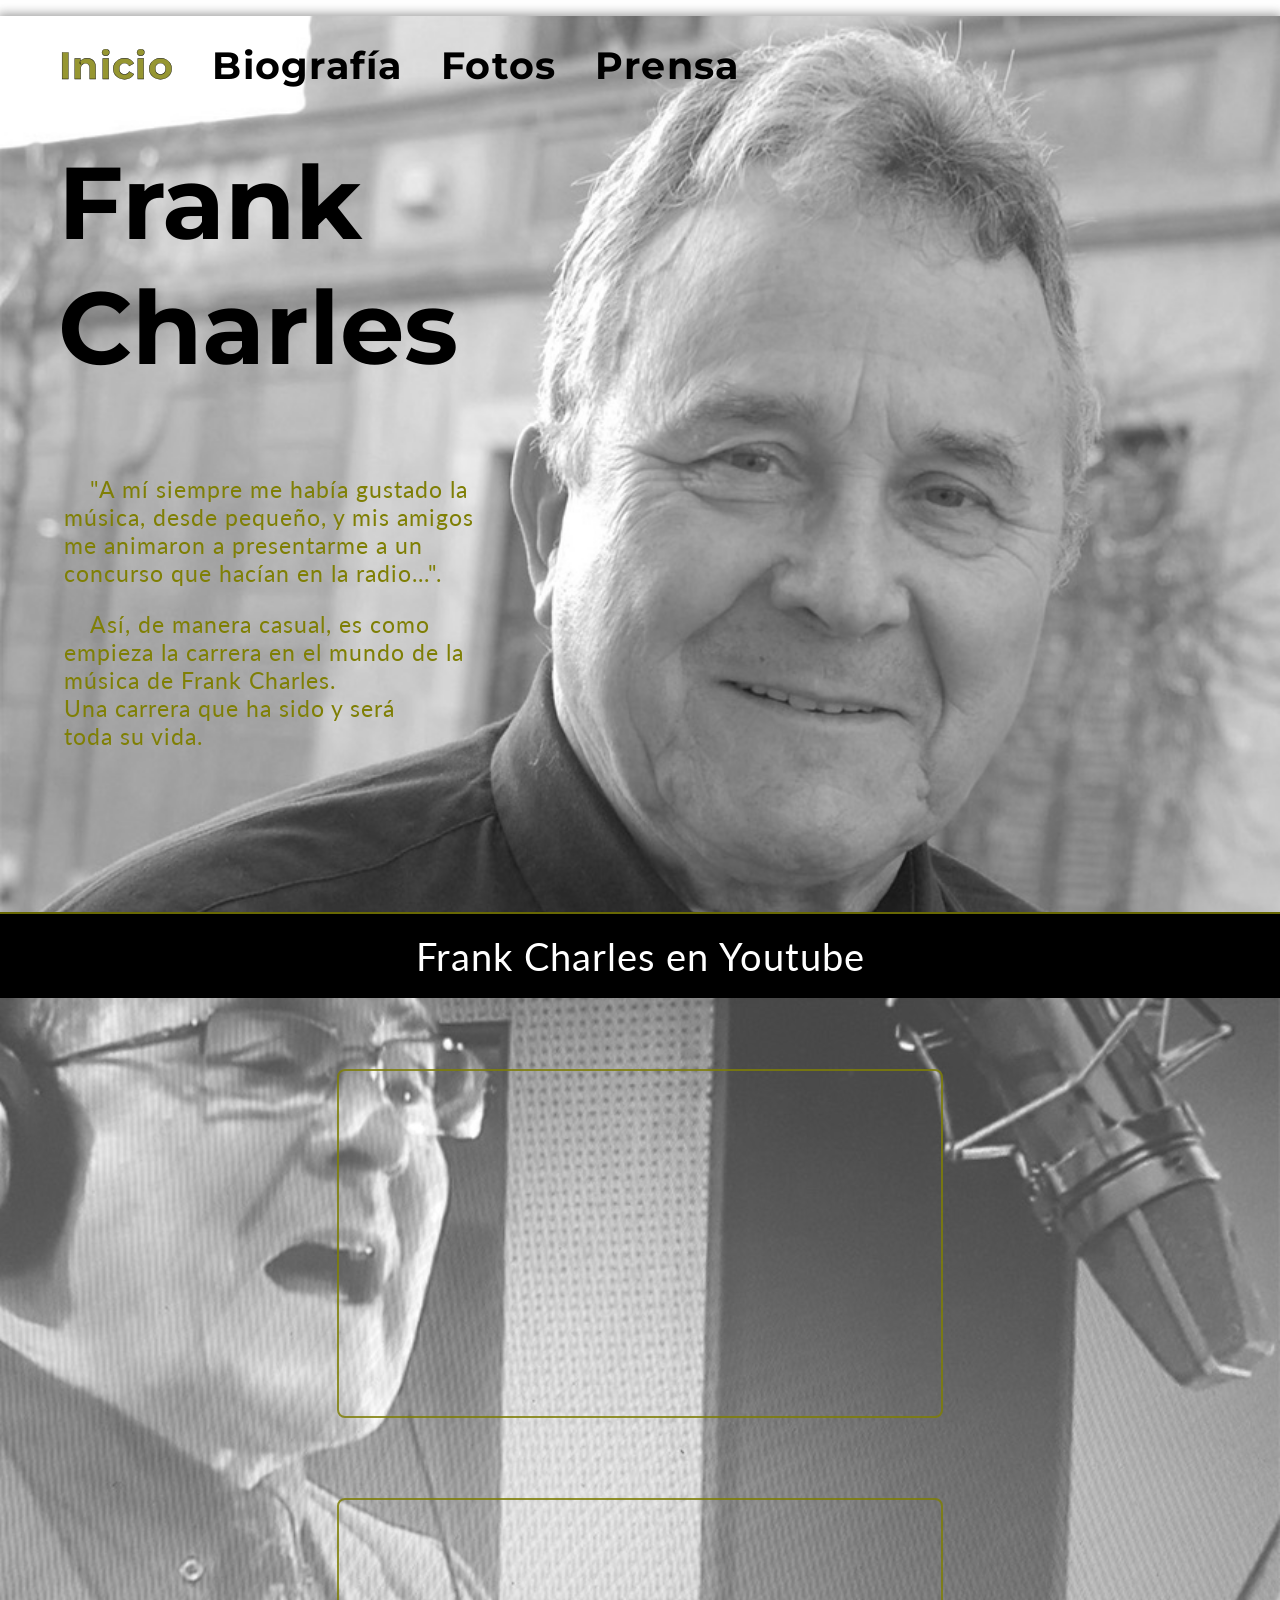
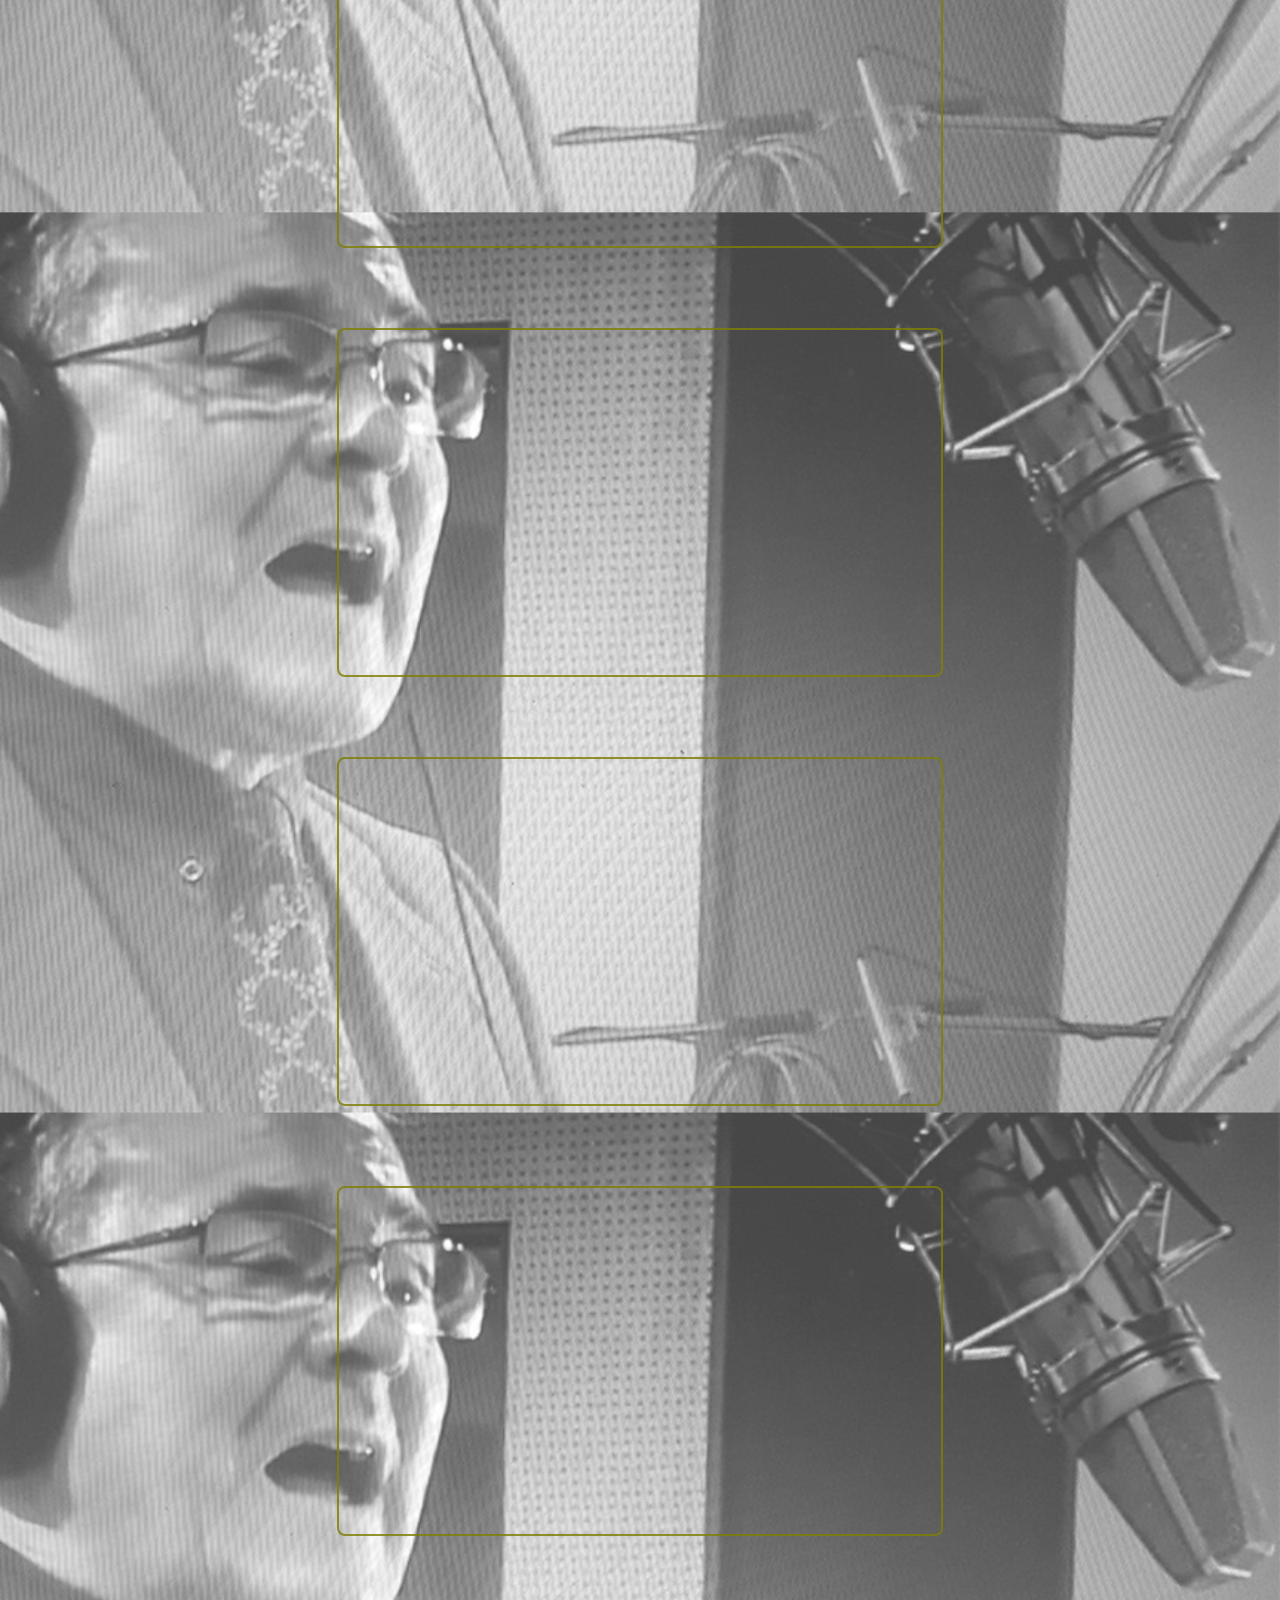
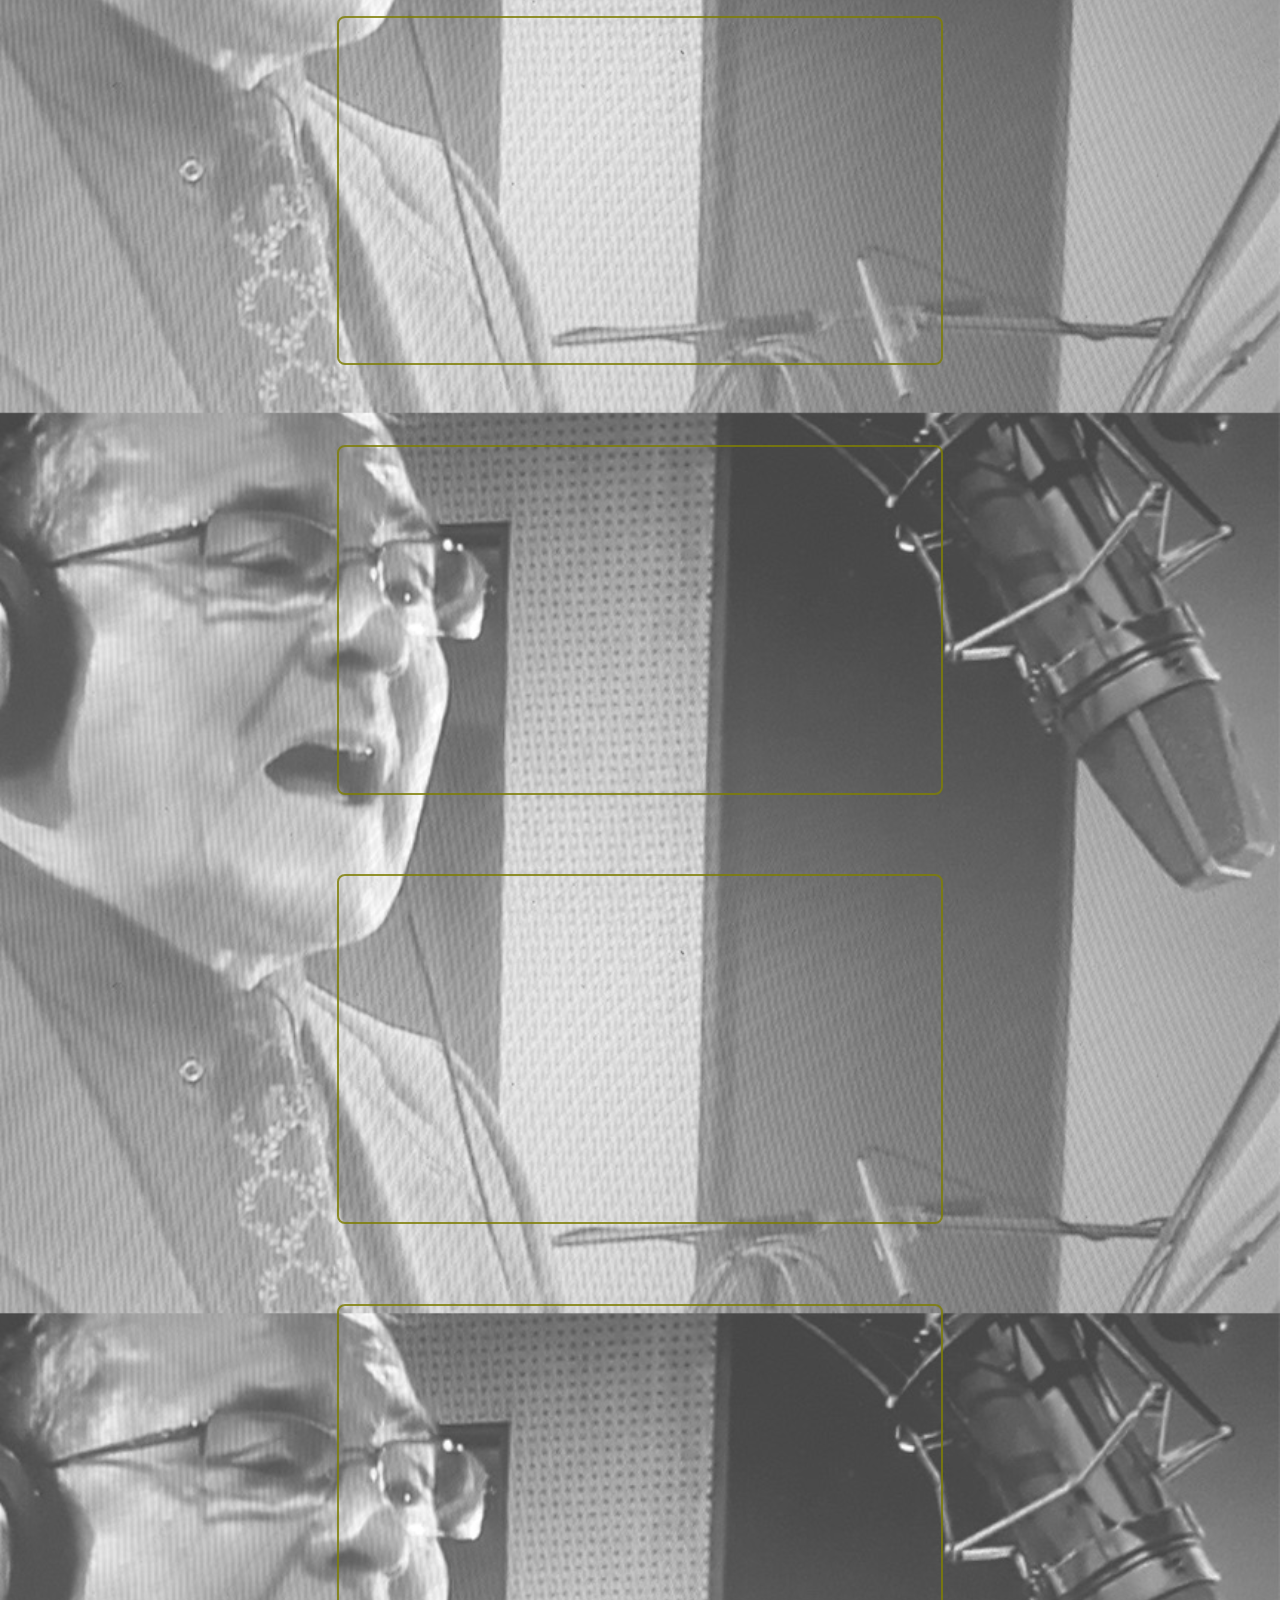
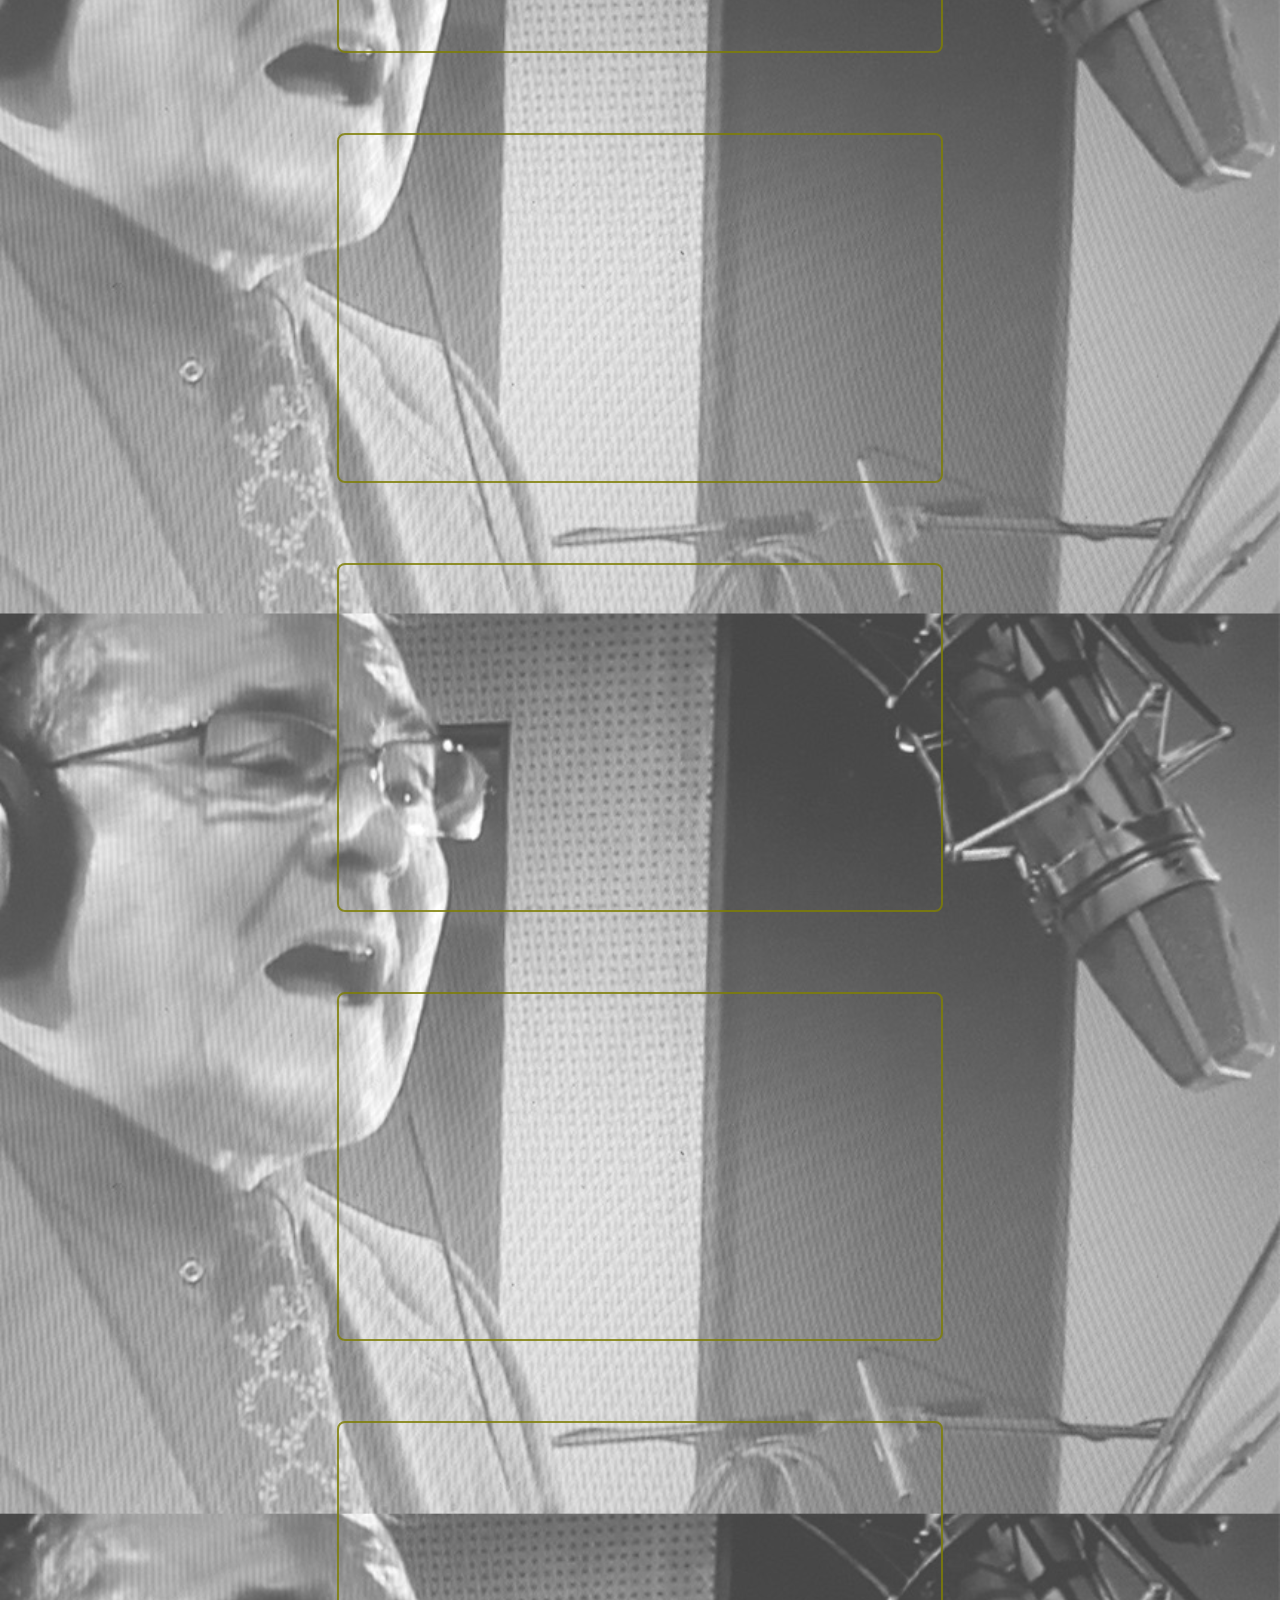
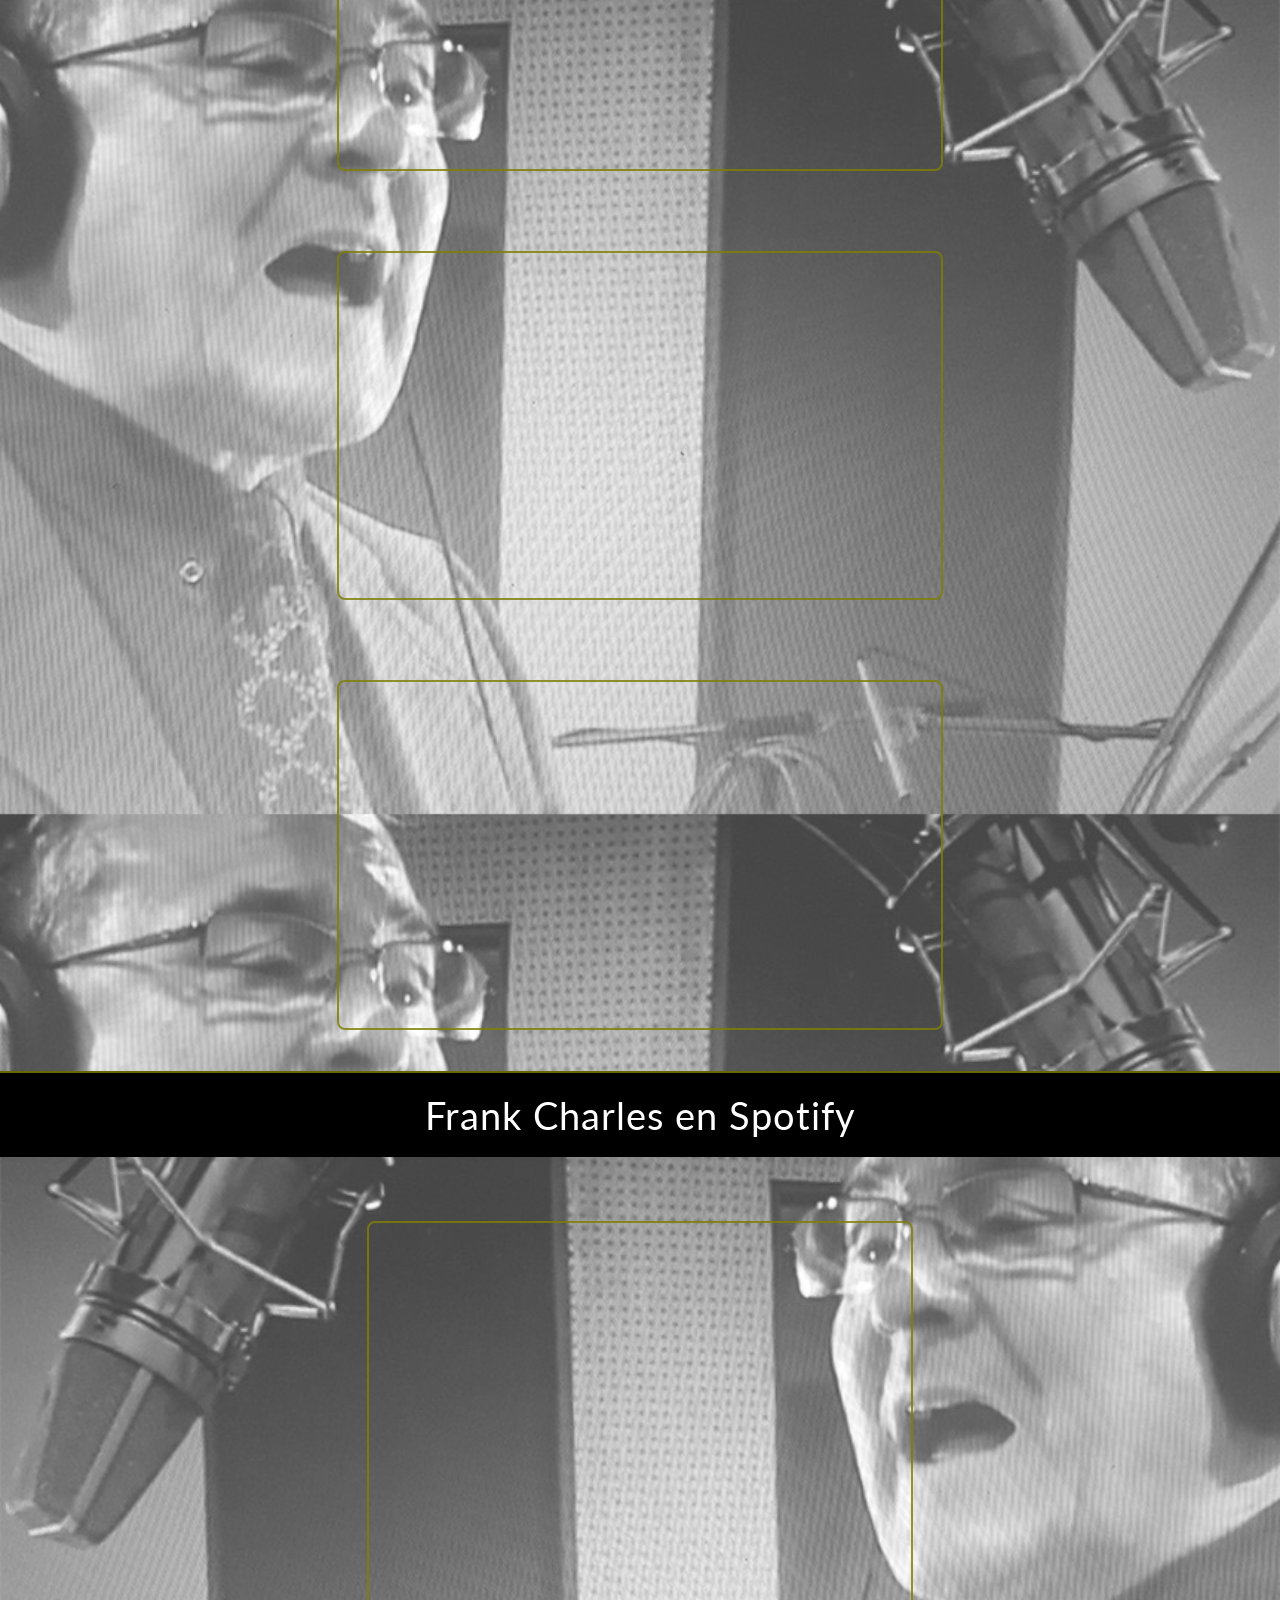
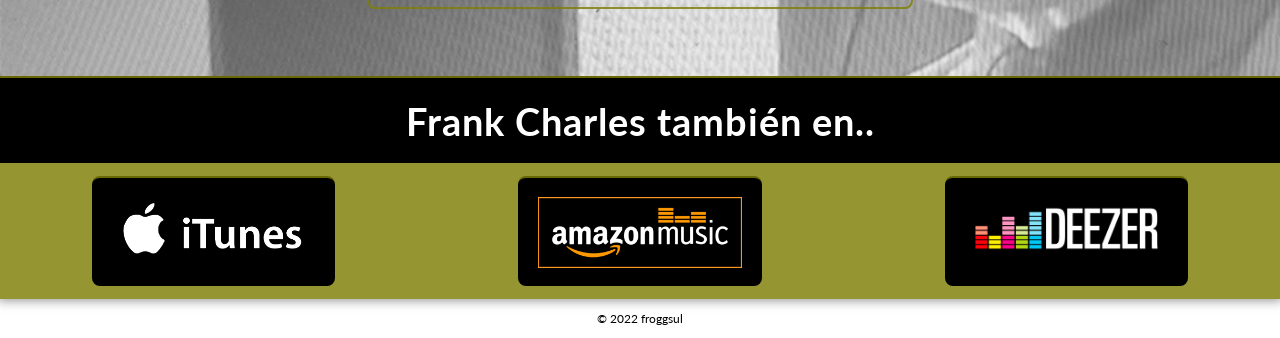
<file: index.html>
<!DOCTYPE HTML>
<html lang="es">

<head>
    <title>Frank Charles Website</title>
    <link rel="stylesheet" href="css/estilo.css" type="text/css" />
    <link rel="stylesheet" href="https://cdnjs.cloudflare.com/ajax/libs/font-awesome/4.7.0/css/font-awesome.min.css" />
    <link rel="stylesheet" href="https://fonts.googleapis.com/css?family=Lato|Montserrat|Open+Sans" />
    <script src="js/myScript.js"></script>
    <meta charset="utf-8" />
    <meta name="viewport" content="width=device-width, initial-scale=1, maximum-scale=2" />
    <meta name="description" content="Sitio Web de Frank Charles" />
</head>

<body>
    <div id="container">
        <header>
            <nav id="top-menu-nav" class="top-menu">
                <ul>
                    <li class="active">Inicio</li>
                    <li><a href="bio.html">Biografía</a></li>
                    <li><a href="fotos.html">Fotos</a></li>
                    <li><a href="press.html">Prensa</a></li>
                </ul>
            </nav>
        </header>
        <article class="presentacio">
            <h1 class="frank">Frank<br>Charles</h1>
            <div class="home-title">
                <p>"A mí siempre me había gustado la<br> música, desde pequeño, y mis amigos<br> me animaron a presentarme a un<br>concurso que hacían en la radio...".</p>
                <p>Así, de manera casual, es como<br> empieza la carrera en el mundo de la <br>música de Frank Charles. <br>Una carrera que ha sido y será<br> toda su vida.</p>
            </div>
            <div class="home-title-litle">
                <p>The crooner</p>
            </div>
        </article>
        <article class="music">
            <div class="youtubediv">
                <a href="https://www.youtube.com/user/FrankCharlesG/videos" title="Ir al canal de Frank Charles en Youtube">Frank Charles en Youtube</a>
		    <div class="youtube">
                    <iframe src="https://www.youtube.com/embed/vyyTG2Z4Eo8?si=_ZAhL8_dSUn0sq1l" frameborder="0" allow="accelerometer; autoplay; encrypted-media; gyroscope; picture-in-picture" allowfullscreen></iframe>
                </div>
		<div class="youtube">
                    <iframe src="https://www.youtube.com/embed/bGAmrcJ6Eik?si=Oy8r9m6J5f-JqOxp" frameborder="0" allow="accelerometer; autoplay; encrypted-media; gyroscope; picture-in-picture" allowfullscreen></iframe>
                </div>
		<div class="youtube">
                    <iframe src="https://www.youtube.com/embed/JMR9dqilmfA?si=la6U-Oj_gdspV5tQ" frameborder="0" allow="accelerometer; autoplay; encrypted-media; gyroscope; picture-in-picture" allowfullscreen></iframe>
                </div>
		<div class="youtube">
                    <iframe src="https://www.youtube.com/embed/Xpr8Vxb0lr4?si=RQQEt2PeU2eafR8W" frameborder="0" allow="accelerometer; autoplay; encrypted-media; gyroscope; picture-in-picture" allowfullscreen></iframe>
                </div>
		<div class="youtube">
                    <iframe src="https://www.youtube.com/embed/4E0kRbPOpik?si=7lCY5joepkjjp2kg" frameborder="0" allow="accelerometer; autoplay; encrypted-media; gyroscope; picture-in-picture" allowfullscreen></iframe>
                </div>
		<div class="youtube">
                    <iframe src="https://www.youtube.com/embed/St-L3fcaFCw?si=zRYKxNC1mlp7g9tH" frameborder="0" allow="accelerometer; autoplay; encrypted-media; gyroscope; picture-in-picture" allowfullscreen></iframe>
                </div>
		<div class="youtube">
                    <iframe src="https://www.youtube.com/embed/pZHBpNoABT8" frameborder="0" allow="accelerometer; autoplay; encrypted-media; gyroscope; picture-in-picture" allowfullscreen></iframe>
                </div>
		<div class="youtube">
                    <iframe src="https://www.youtube.com/embed/BWRUiak6VDw" frameborder="0" allow="accelerometer; autoplay; encrypted-media; gyroscope; picture-in-picture" allowfullscreen></iframe>
                </div>
                <div class="youtube">
                    <iframe src="https://www.youtube.com/embed/qE-Oe6Fqy24" frameborder="0" allow="accelerometer; autoplay; encrypted-media; gyroscope; picture-in-picture" allowfullscreen></iframe>
                </div>
		<div class="youtube">
                    <iframe src="https://www.youtube.com/embed/9dC0dpecQbw" frameborder="0" allow="accelerometer; autoplay; encrypted-media; gyroscope; picture-in-picture" allowfullscreen></iframe>
                </div>
		<div class="youtube">
                    <iframe src="https://www.youtube.com/embed/PzgkZsqZ2Jo" frameborder="0" allow="accelerometer; autoplay; encrypted-media; gyroscope; picture-in-picture" allowfullscreen></iframe>
                </div>
                <div class="youtube">
                    <iframe src="https://www.youtube.com/embed/apHb0tqJbM8" frameborder="0" allow="accelerometer; autoplay; encrypted-media; gyroscope; picture-in-picture" allowfullscreen></iframe>
                </div>
                <div class="youtube">
                    <iframe src="https://www.youtube.com/embed/zda6cXc1oq8" frameborder="0" allow="accelerometer; autoplay; encrypted-media; gyroscope; picture-in-picture" allowfullscreen></iframe>
                </div>
				<div class="youtube">
                    <iframe src="https://www.youtube.com/embed/gaM3JKd2SUs" frameborder="0" allow="accelerometer; autoplay; encrypted-media; gyroscope; picture-in-picture" allowfullscreen></iframe>
                </div>
				<div class="youtube">
                    <iframe src="https://www.youtube.com/embed/tLVx5xYdFyU" frameborder="0" allow="accelerometer; autoplay; encrypted-media; gyroscope; picture-in-picture" allowfullscreen></iframe>
                </div>
            </div>
            <div class="spotifydiv">
                <a href="https://open.spotify.com/album/1Q6IGmHxEyS72dGI3VqXlh" title="Ir a  Spotify">Frank Charles en Spotify</a>
                <div class="spotify">
                    <iframe src="https://open.spotify.com/embed/album/6CwhRiE7SSRSmVXukCIooT" width="300" height="380" frameborder="0" allowtransparency="true" allow="encrypted-media"></iframe>
                </div>
            </div>
                <h2 class="also">Frank Charles también en..</h2>
            <div class="media">
                <a href="https://itunes.apple.com/us/album/music-for-a-generous-hearts-ep/1418451183" title="Ir a iTunes"><img src="img/itunes2.png"></a>
                <a href="https://www.amazon.es/Music-Generous-Hearts-Frank-Charles/dp/B07FT7G54N/ref=sr_1_2?s=dmusic&ie=UTF8&qid=1549058784&sr=1-2-mp3-albums-bar-strip-0&keywords=Frank+Charles" title="Ir a Amazon Music"><img src="img/amazon.png"></a>
                <a href="https://www.deezer.com/us/artist/354292" title="Ir a Deezer"><img src="img/deezer.png"></a>
            </div>
        </article>
        <footer>
            <p>&copy; 2022 froggsul</p>
        </footer>
    </div>
</body>

</html>
</file>
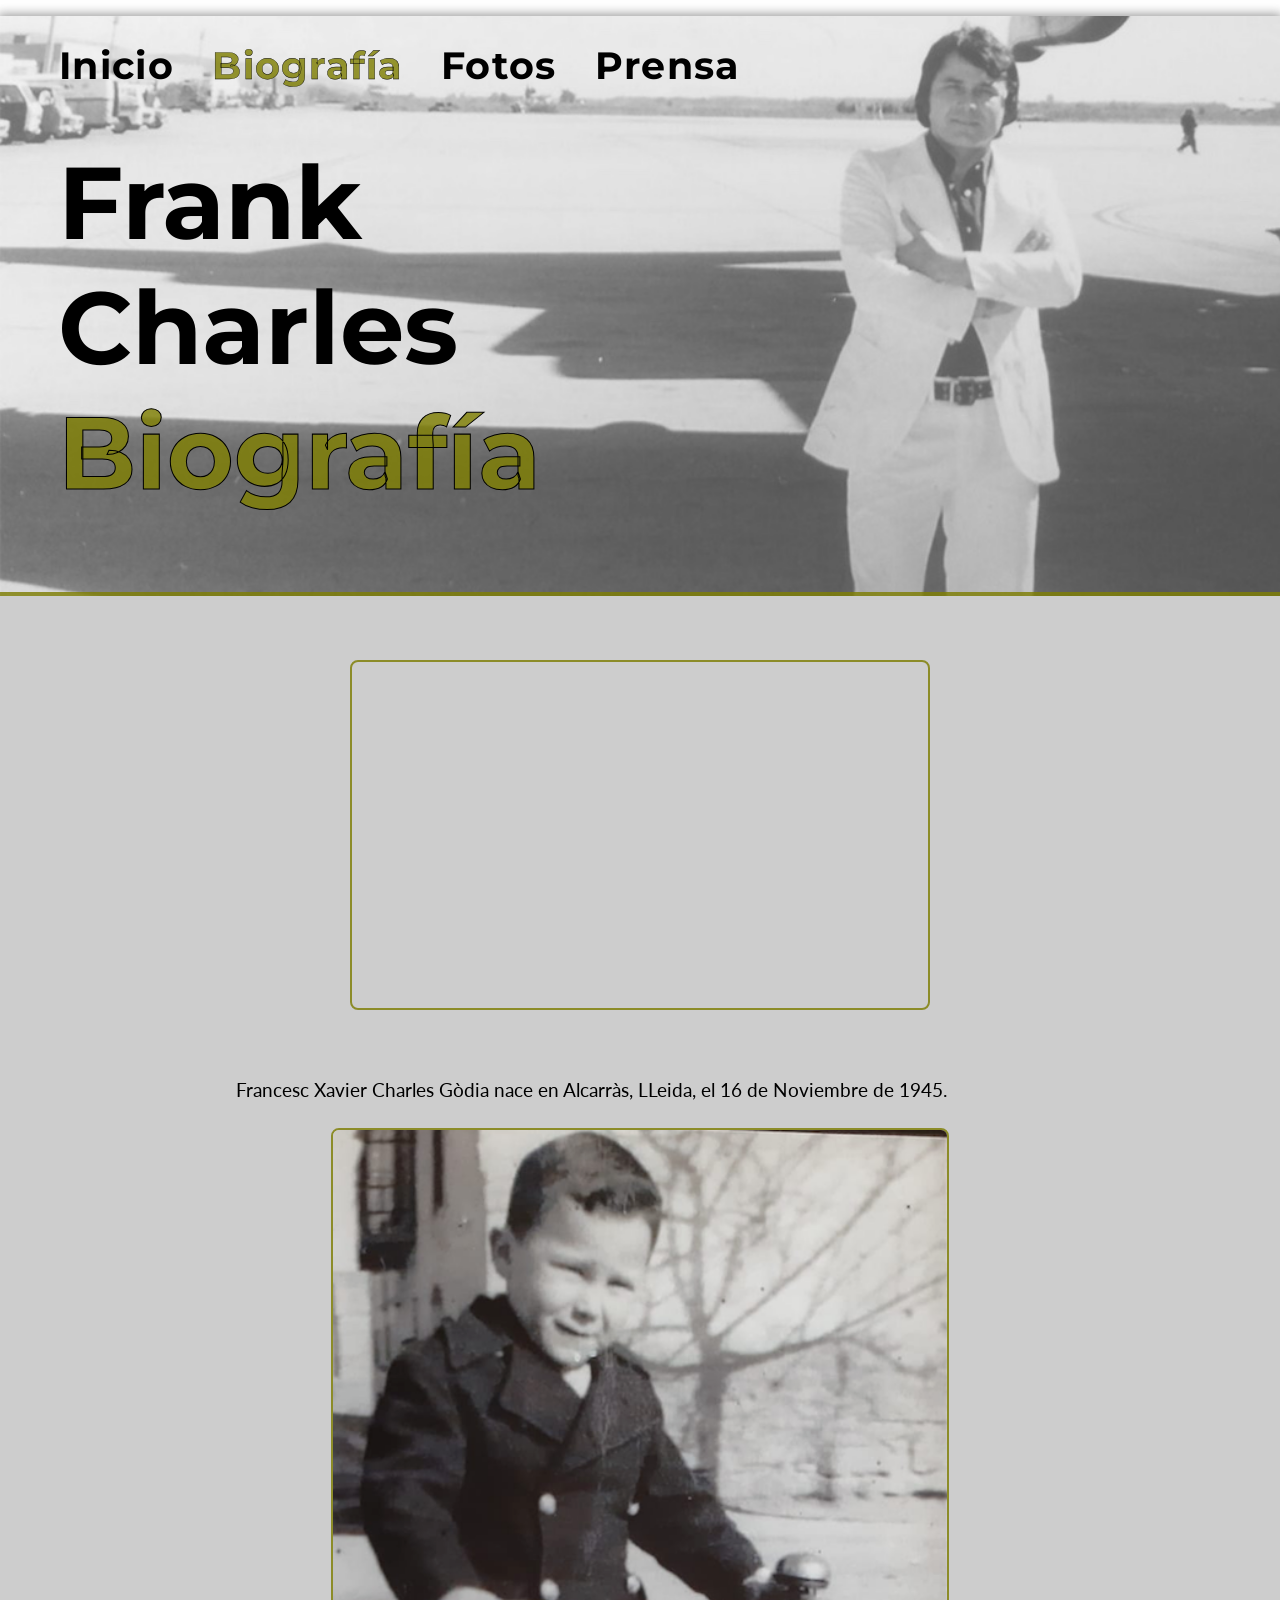
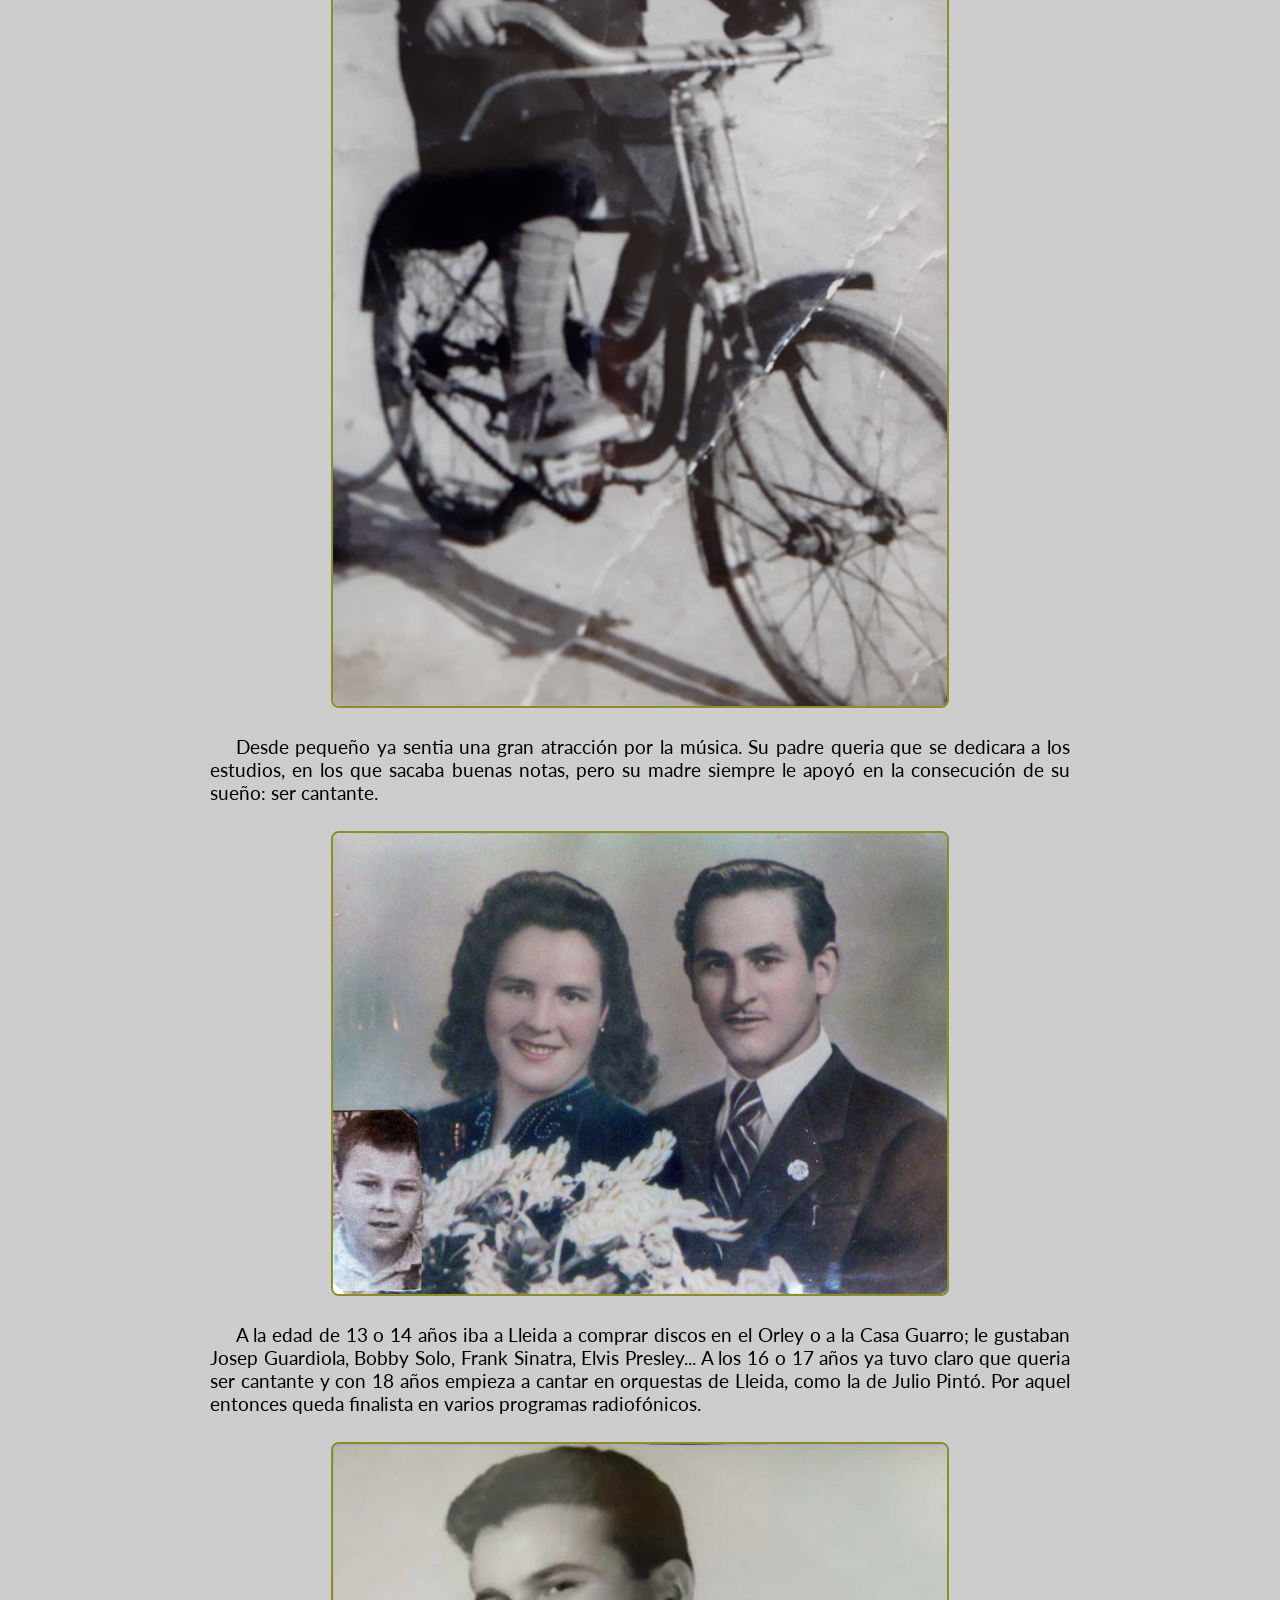
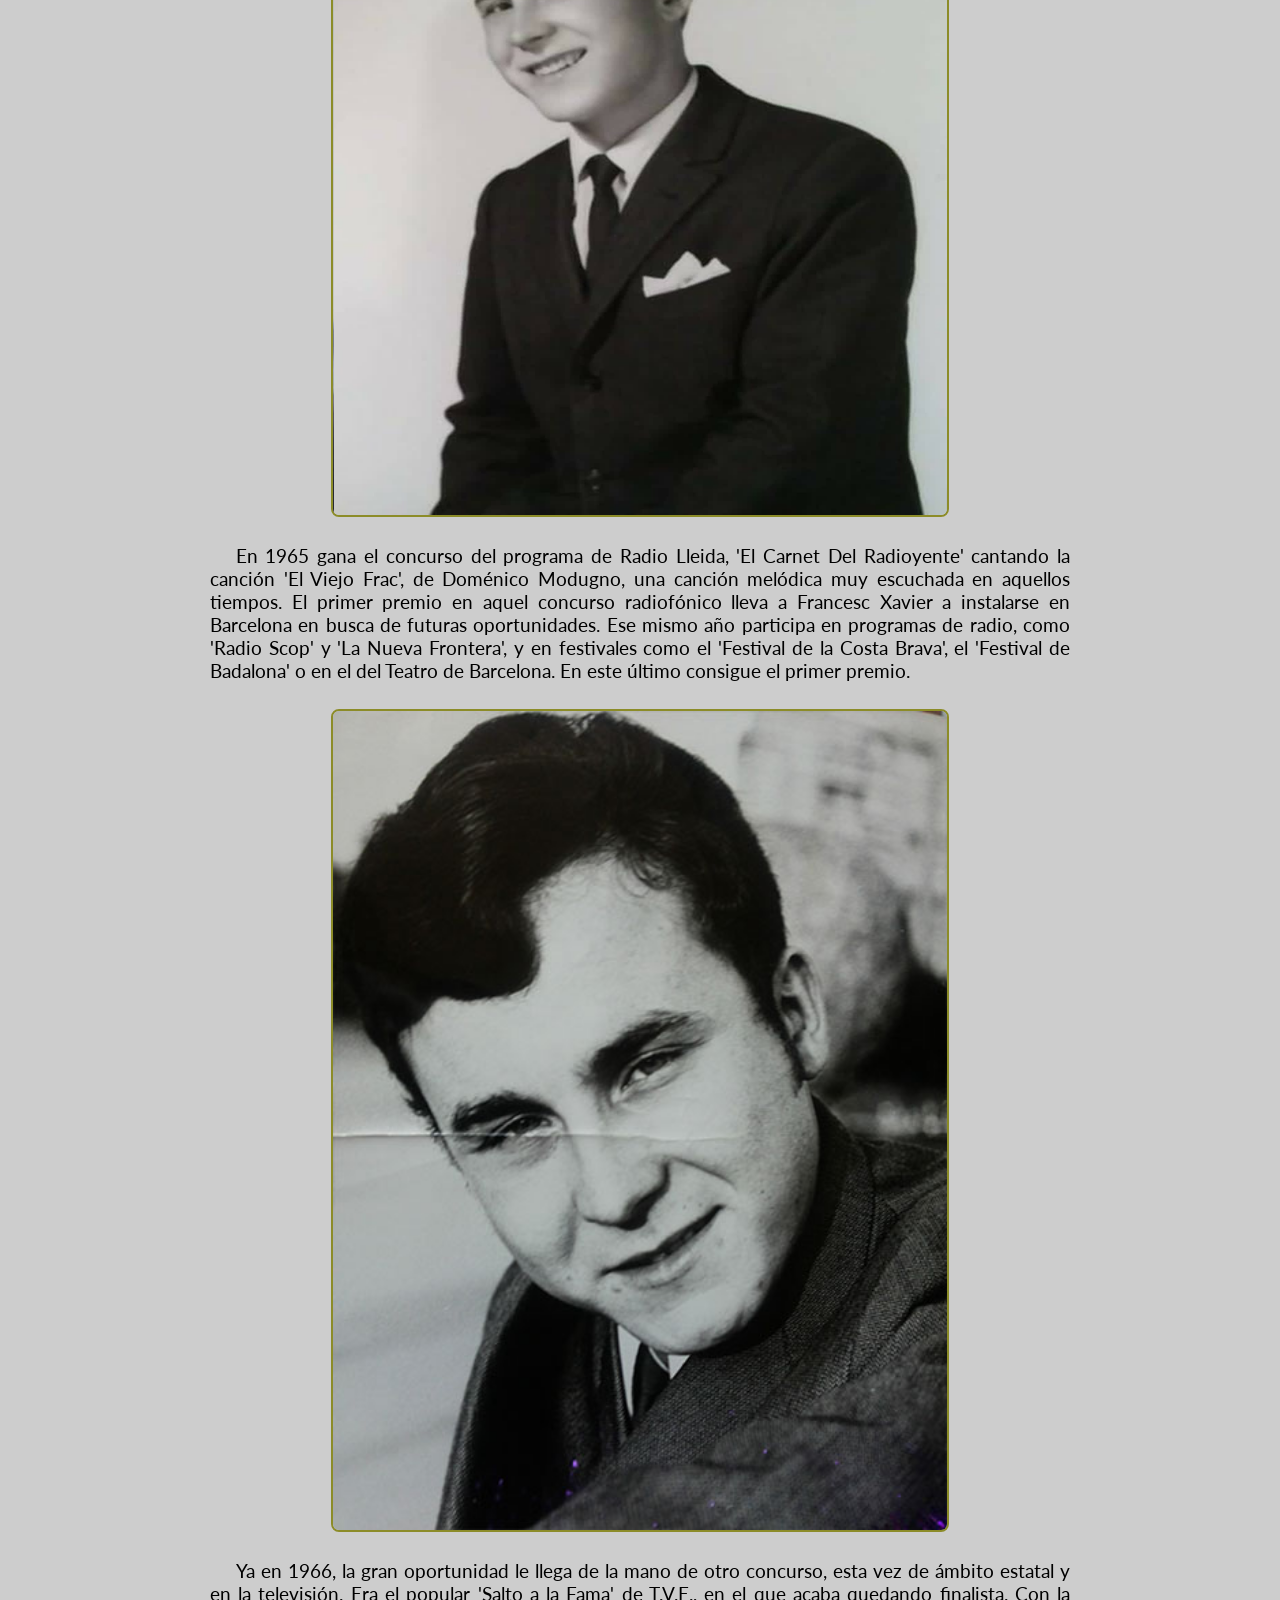
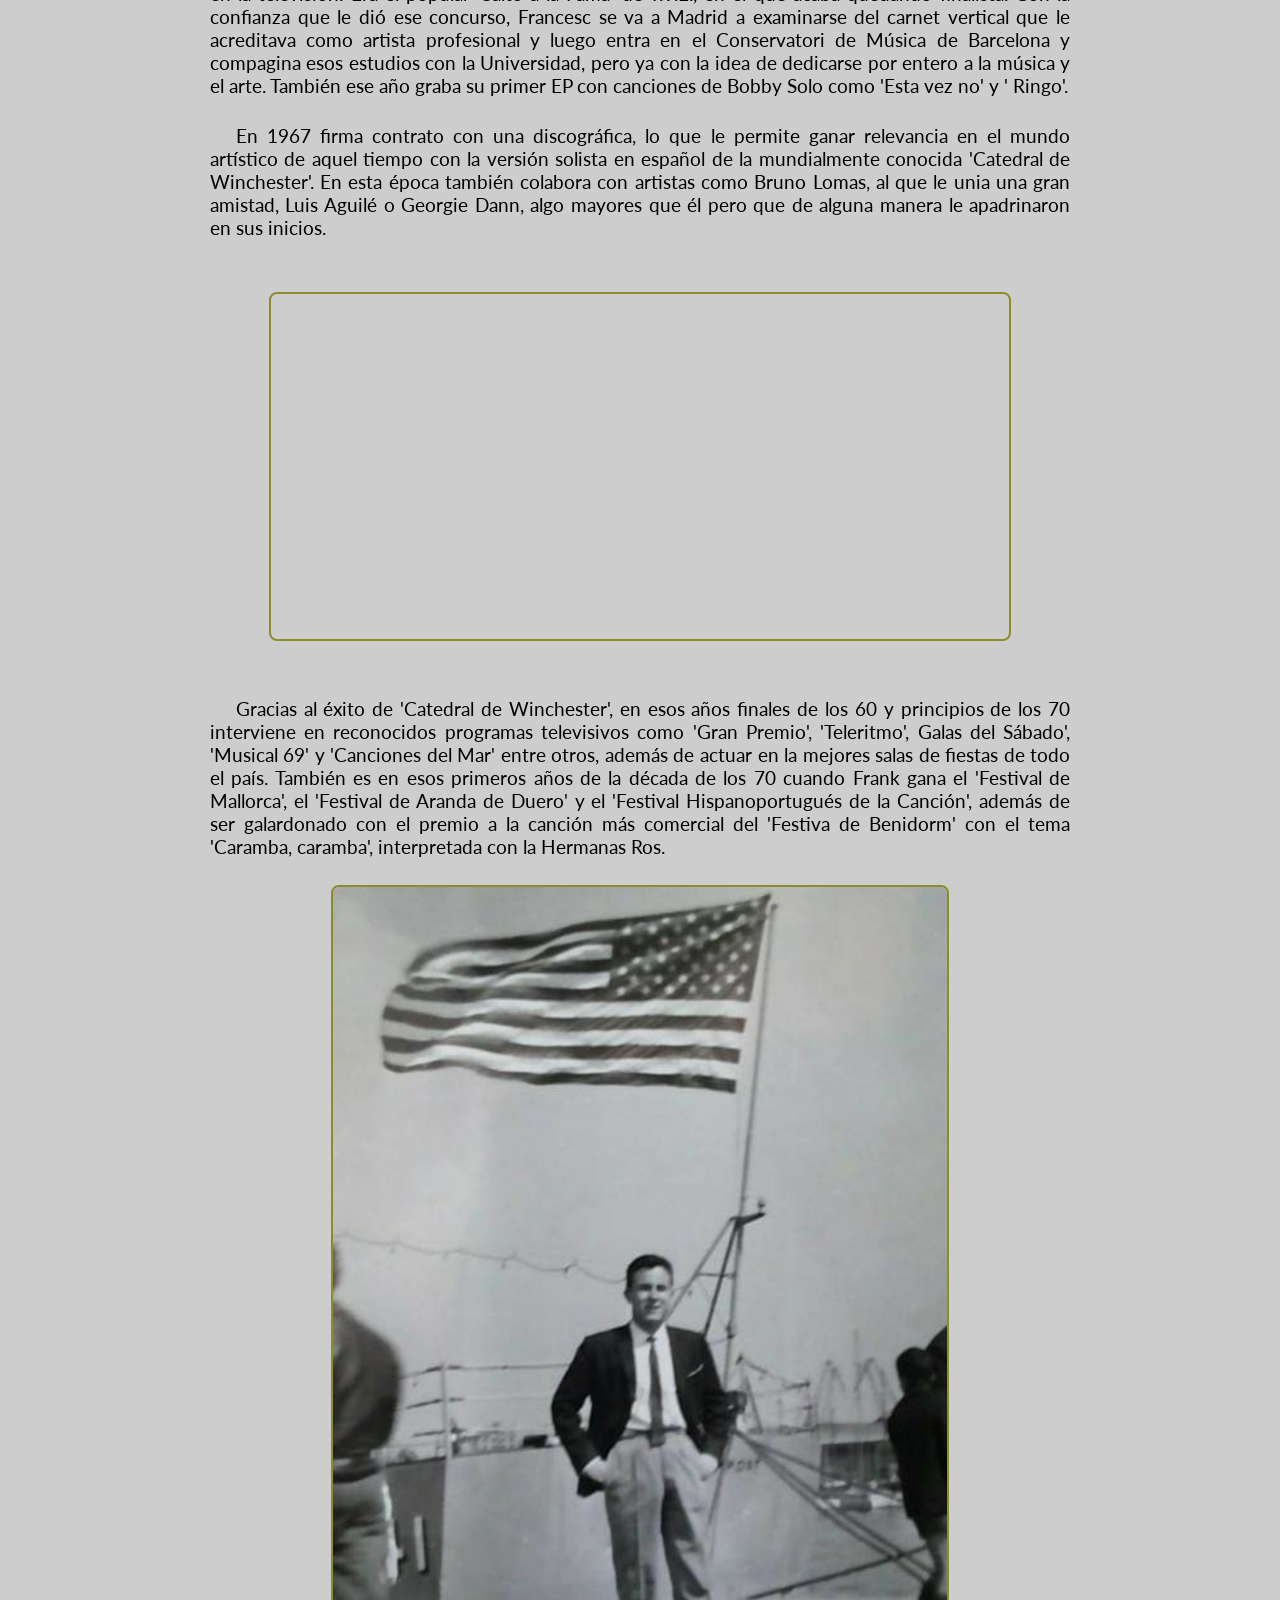
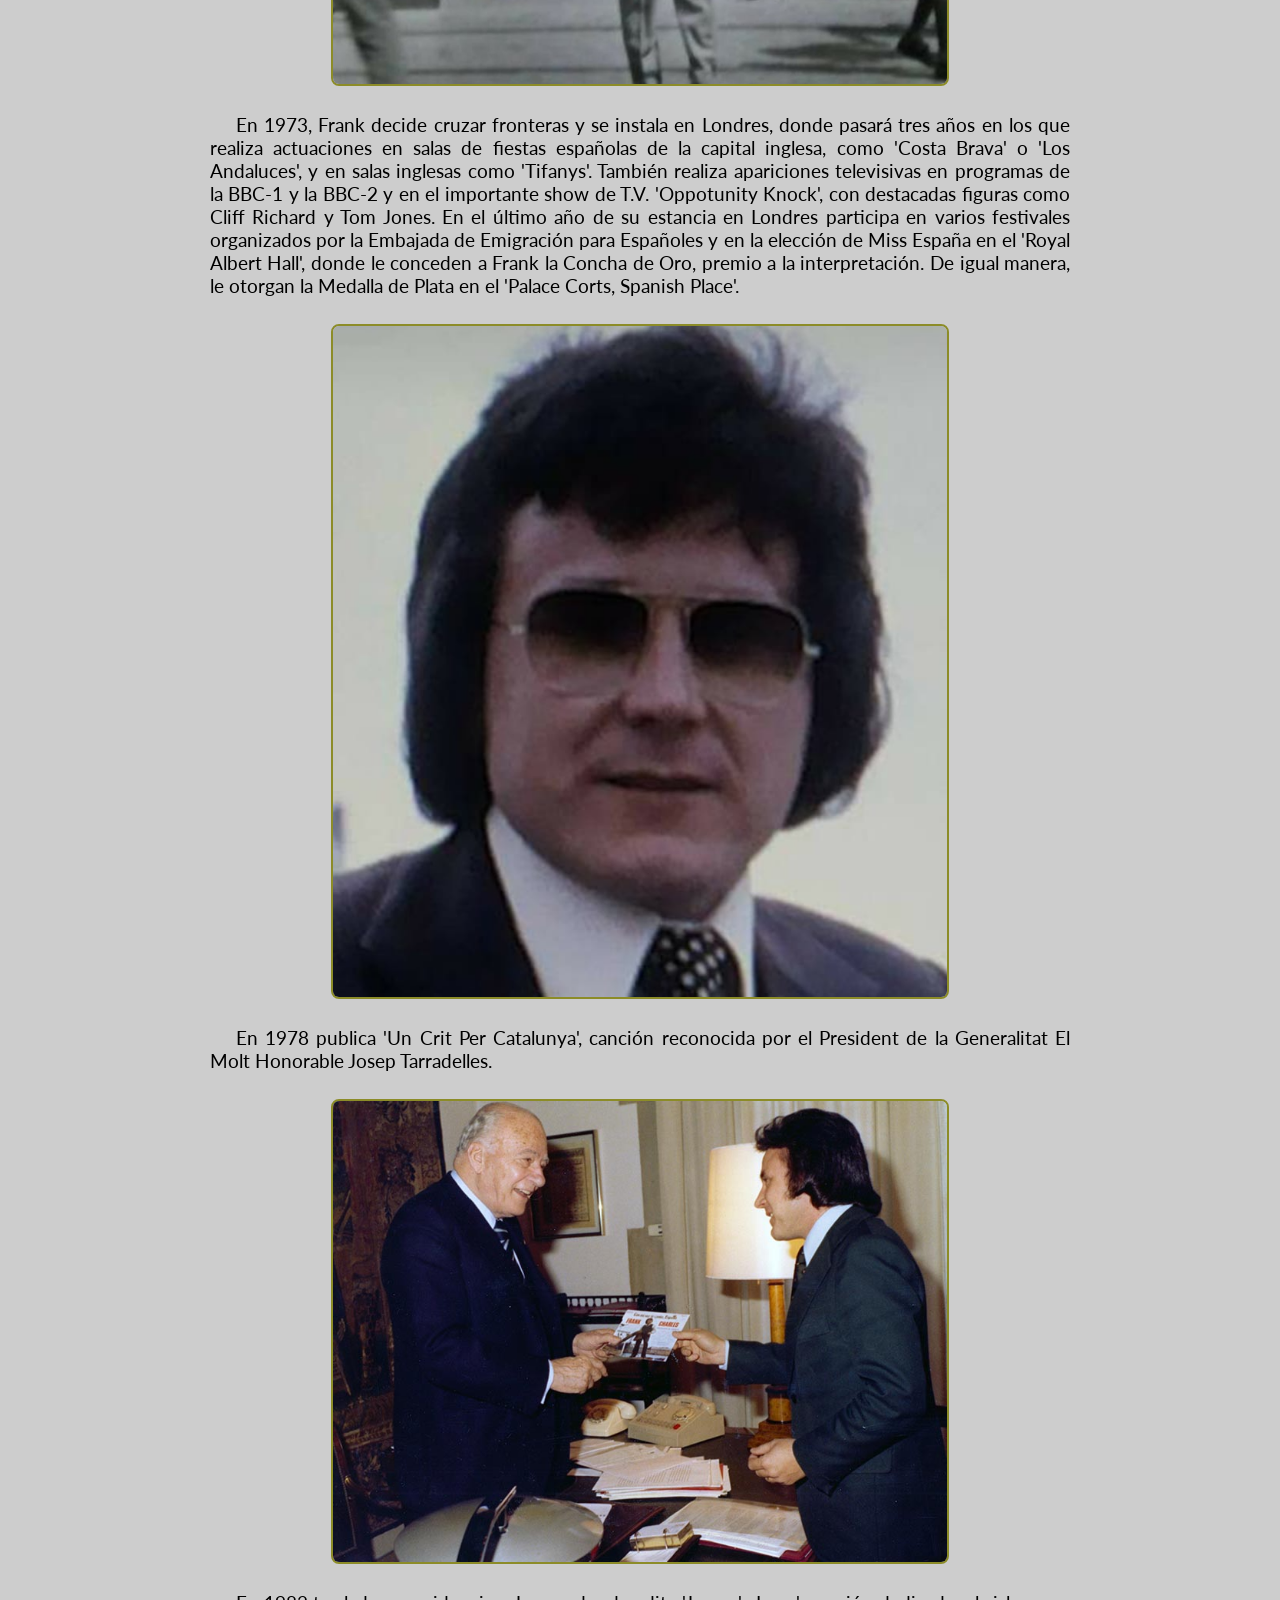
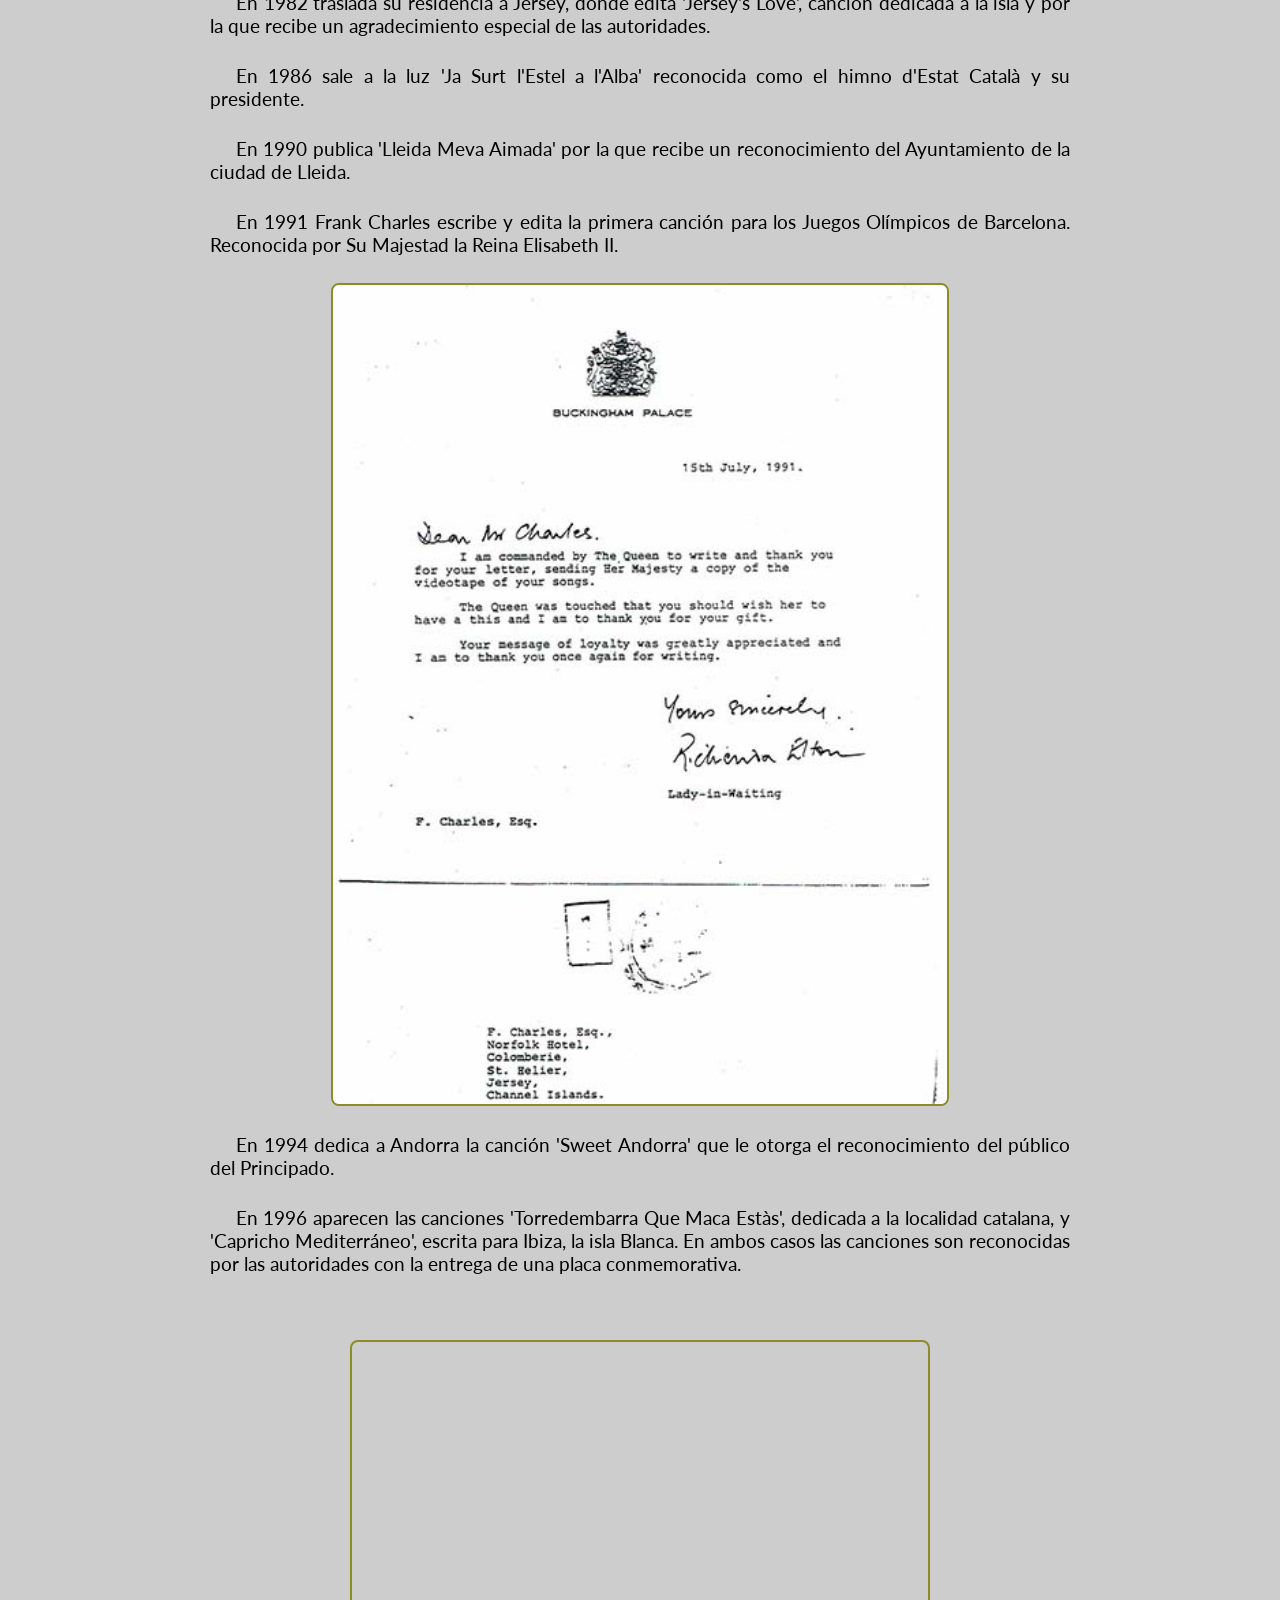
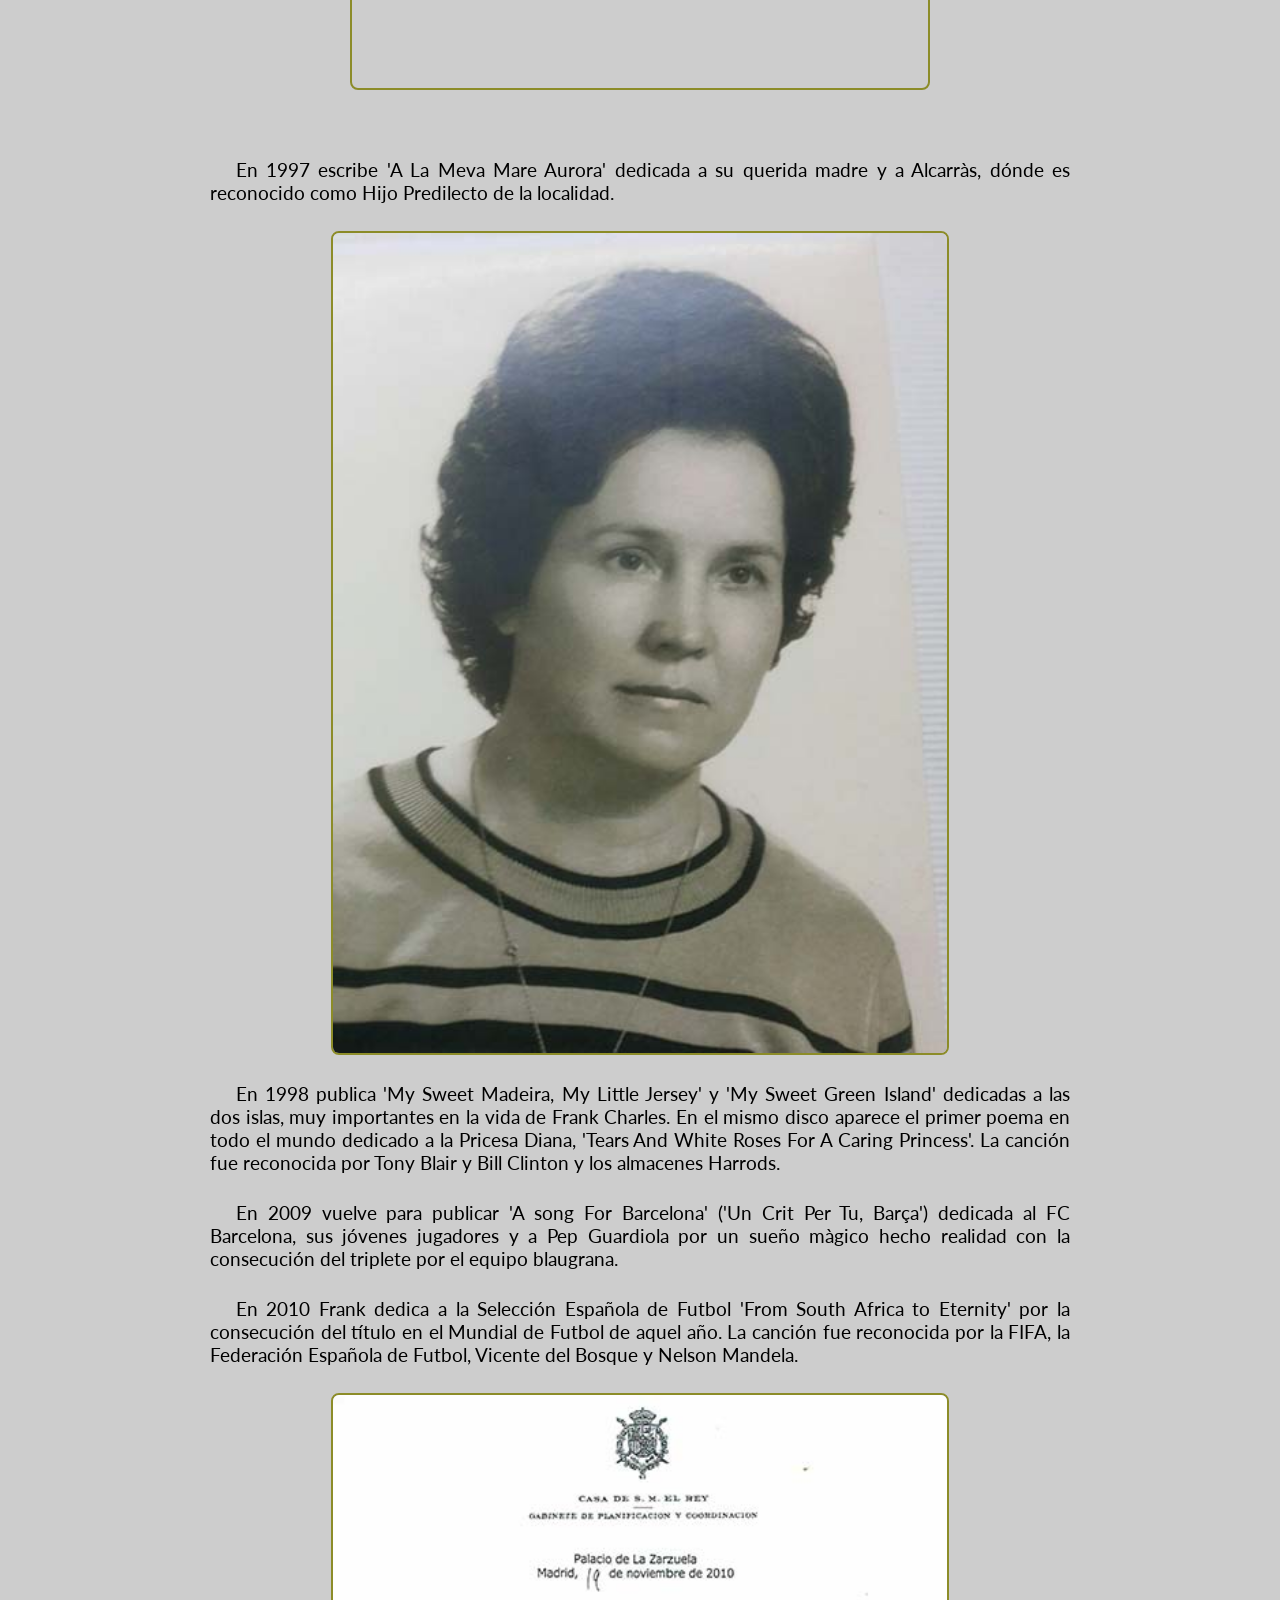
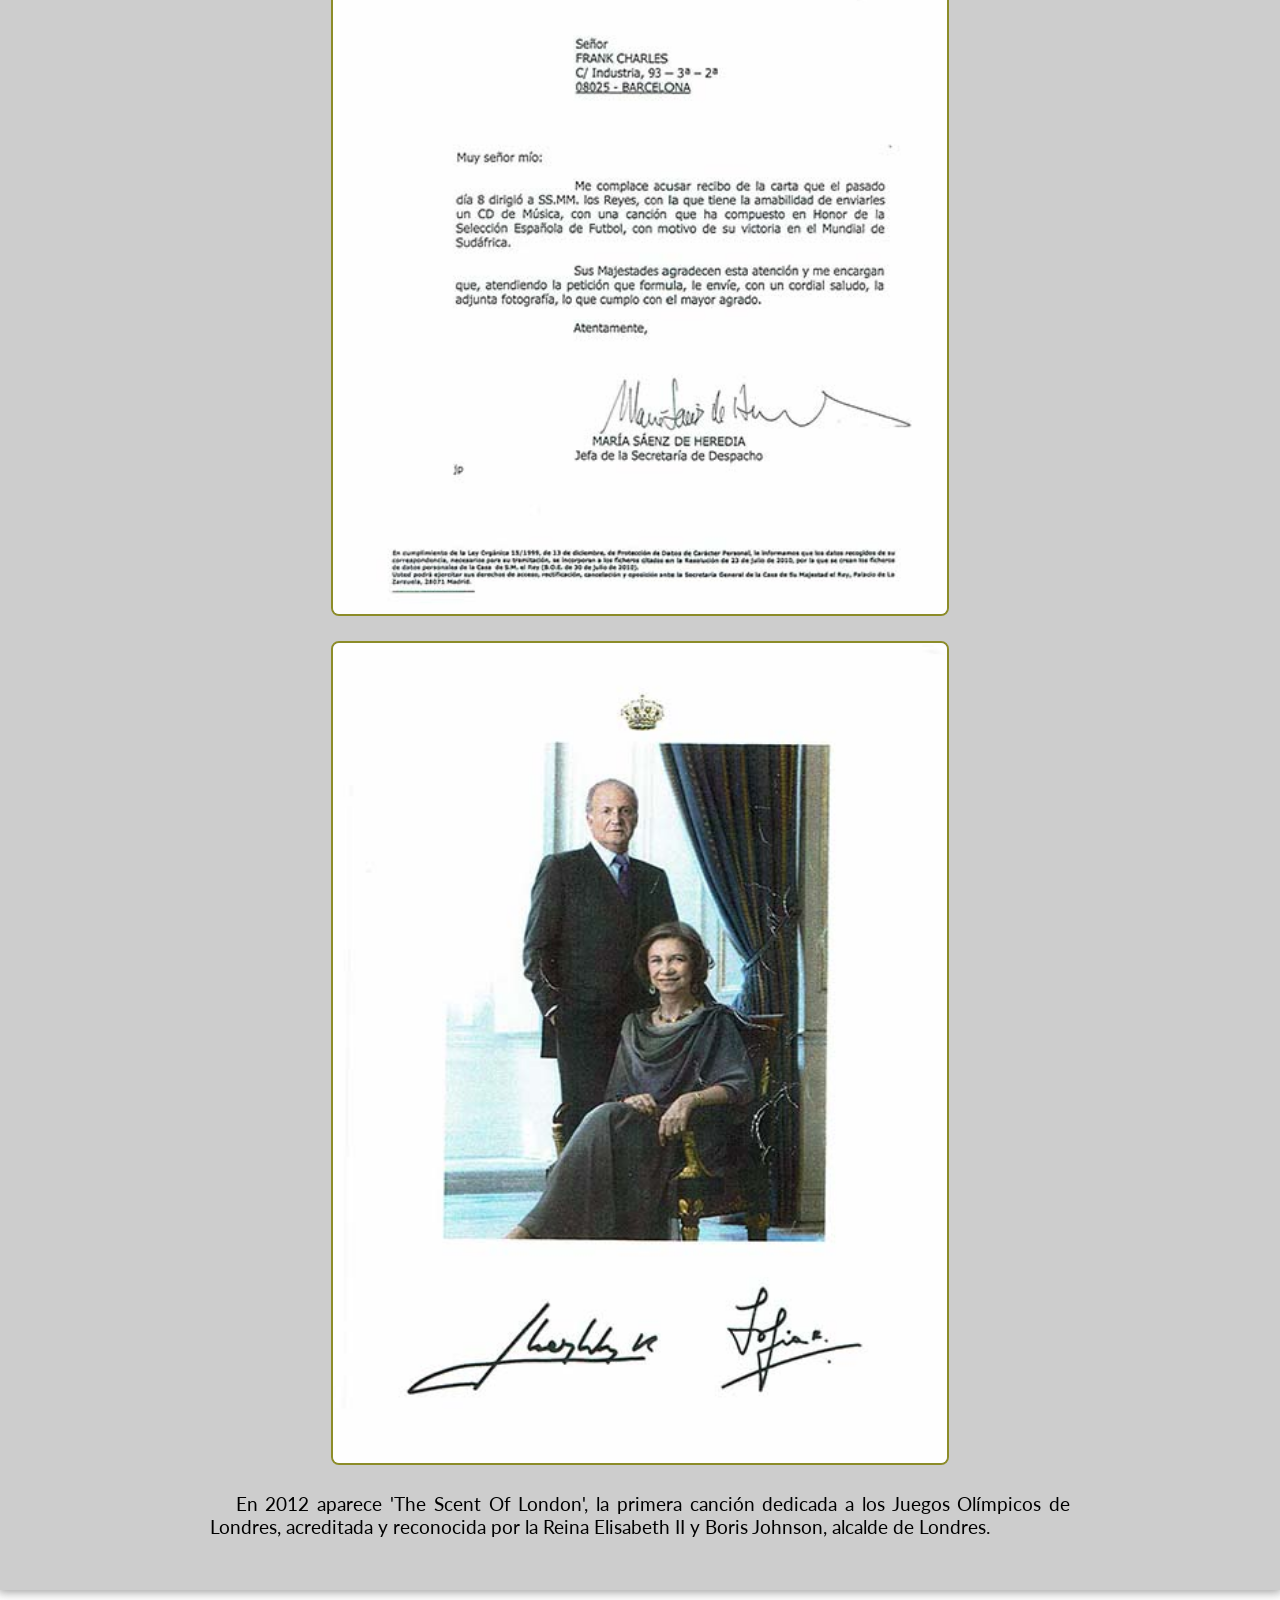
<file: bio.html>
<!DOCTYPE HTML>
<html lang="en">

<head>
    <title>Frank Charles Website</title>
    <link rel="stylesheet" href="css/estilo.css" type="text/css" />
    <link rel="stylesheet" href="https://cdnjs.cloudflare.com/ajax/libs/font-awesome/4.7.0/css/font-awesome.min.css">
    <script src="js/myScript.js"></script>
    <meta charset="utf-8" />
    <meta name="viewport" content="width=device-width, initial-scale=1, maximum-scale=2" />
    <meta name="description" content="Sitio Web de Frank Charles" />
</head>

<body>
    <div id="container">
        <header>
            <nav id="top-menu-nav" class="top-menu">
                <ul>
                    <li><a href="index.html" >Inicio</a></li>
                    <li class="active">Biografía</li>
                    <li><a href="fotos.html">Fotos</a></li>
                    <li><a href="press.html">Prensa</a></li>
                </ul>
            </nav>
        </header>
        <article class="biografia">
            <h1 class="frank">Frank<br> Charles<br><span class="titol">Biografía</span></h1>
        </article>
    <main id="biografia">
        <div class="youtube">
            <iframe src="https://www.youtube.com/embed/Sc_LSklNZ6g" frameborder="0" allow="accelerometer; autoplay; encrypted-media; gyroscope; picture-in-picture" allowfullscreen></iframe>
        </div>
        <p>Francesc Xavier Charles Gòdia nace en Alcarràs, LLeida, el 16 de Noviembre de 1945.</p>
            <img class="fotoBio" src="img/imgFotos/Frankbici.png" alt="Frank en bicicleta a los 5 años">   
        <p> Desde pequeño ya sentia una gran atracción por la música. Su padre queria que se dedicara a los estudios, en los que sacaba buenas notas, pero su madre siempre le apoyó en la consecución de su sueño: ser cantante.</p>
            <img class="fotoBio" src="img/imgFotos/familia.jpg" alt="Frank y sus padres.">
        <p>A la edad de 13 o 14 años iba a Lleida a comprar discos en el Orley o a la Casa Guarro; le gustaban Josep Guardiola, Bobby Solo, Frank Sinatra, Elvis Presley... A los 16 o 17 años ya tuvo claro que queria ser cantante y con 18 años empieza a cantar en orquestas de Lleida, como la de Julio Pintó. Por aquel entonces queda finalista en varios programas radiofónicos.</p>
            <img class="fotoBio" src="img/imgFotos/FrankNew2.png" alt="Frank joven">   
        <p>En 1965 gana el concurso del programa de Radio Lleida, 'El Carnet Del Radioyente' cantando la canción 'El Viejo Frac', de Doménico Modugno, una canción melódica muy escuchada en aquellos tiempos. El primer premio en aquel concurso radiofónico lleva a Francesc Xavier a instalarse en Barcelona en busca de futuras oportunidades. Ese mismo año participa en programas de radio, como 'Radio Scop' y 'La Nueva Frontera', y en festivales como el 'Festival de la Costa Brava', el 'Festival de Badalona' o en el del Teatro de Barcelona. En este último consigue el primer premio.</p>
            <img class="fotoBio" src="img/imgFotos/vida6.jpg" alt="Joven Frank.">
        <p>Ya en 1966, la gran oportunidad le llega de la mano de otro concurso, esta vez de ámbito estatal y en la televisión. Era el popular 'Salto a la Fama' de T.V.E., en el que acaba quedando finalista. Con la confianza que le dió ese concurso, Francesc se va a Madrid a examinarse del carnet vertical que le acreditava como artista profesional y luego entra en el Conservatori de Música de Barcelona y compagina esos estudios con la Universidad, pero ya con la idea de dedicarse por entero a la música y el arte. También ese año graba su primer EP con canciones de Bobby Solo como 'Esta vez no' y ' Ringo'.</p>
        <p>En 1967 firma contrato con una discográfica, lo que le permite ganar relevancia en el mundo artístico de aquel tiempo con la versión solista en español de la mundialmente conocida 'Catedral de Winchester'. En esta época también colabora con artistas como Bruno Lomas, al que le unia una gran amistad, Luis Aguilé o Georgie Dann, algo mayores que él pero que de alguna manera le apadrinaron en sus inicios.</p>
                <div class="youtubeEnt">
                    <iframe src="https://www.youtube.com/embed/Ldfjx4I1Xzc" frameborder="0" allow="accelerometer; autoplay; encrypted-media; gyroscope; picture-in-picture" allowfullscreen></iframe>
                </div>
        <p>Gracias al éxito de 'Catedral de Winchester', en esos años finales de los 60 y principios de los 70 interviene en reconocidos programas televisivos como 'Gran Premio', 'Teleritmo', Galas del Sábado', 'Musical 69' y 'Canciones del Mar' entre otros, además de actuar en la mejores salas de fiestas de todo el país. También es en esos primeros años de la década de los 70 cuando Frank gana el 'Festival de Mallorca', el 'Festival de Aranda de Duero' y el 'Festival Hispanoportugués de la Canción', además de ser galardonado con el premio a la canción más comercial del 'Festiva de Benidorm' con el tema 'Caramba, caramba', interpretada con la Hermanas Ros.</p>
            <img class="fotoBio" src="img/imgFotos/FrankNew3.png" alt="Frank con bandera detrás">
        <p>En 1973, Frank decide cruzar fronteras y se instala en Londres, donde pasará tres años en los que realiza actuaciones en salas de fiestas españolas de la capital inglesa, como 'Costa Brava' o 'Los Andaluces', y en salas inglesas como 'Tifanys'. También realiza apariciones televisivas en programas de la BBC-1 y la BBC-2 y en el importante show de T.V. 'Oppotunity Knock', con destacadas figuras como Cliff Richard y Tom Jones. En el último año de su estancia en Londres participa en varios festivales organizados por la Embajada de Emigración para Españoles y en la elección de Miss España en el 'Royal Albert Hall', donde le conceden a Frank la Concha de Oro, premio a la interpretación. De igual manera, le otorgan la Medalla de Plata en el 'Palace Corts, Spanish Place'.</p>
            <img class="fotoBio" src="img/imgFotos/FrankNew1.png" alt="Frank con gafas oscuras">
        <p>En 1978 publica 'Un Crit Per Catalunya', canción reconocida por el President de la Generalitat El Molt Honorable Josep Tarradelles.</p>
            <img class="fotoBio" src="img/imgFotos/tarradelles2.jpg" alt="Frank con Josep Tarradelles.">
        <p>En 1982 traslada su residencia a Jersey, donde edita 'Jersey's Love', canción dedicada a la isla y por la que recibe un agradecimiento especial de las autoridades.</p>
        <p>En 1986 sale a la luz 'Ja Surt l'Estel a l'Alba' reconocida como el himno d'Estat Català y su presidente.</p>
        <p>En 1990 publica 'Lleida Meva Aimada' por la que recibe un reconocimiento del Ayuntamiento de la ciudad de Lleida.</p>
        <p>En 1991 Frank Charles escribe y edita la primera canción para los Juegos Olímpicos de Barcelona. Reconocida por Su Majestad la Reina Elisabeth II.</p>
            <img class="fotoBio" src="img/imgFotos/agraimentreinaeng.jpg" alt="Agradecimiento de la Reina Elisabeth II.">
        <p>En 1994 dedica a Andorra la canción 'Sweet Andorra' que le otorga el reconocimiento del público del Principado.</p>
        <p>En 1996 aparecen las canciones 'Torredembarra Que Maca Estàs', dedicada a la localidad catalana, y 'Capricho Mediterráneo', escrita para Ibiza, la isla Blanca. En ambos casos las canciones son reconocidas por las autoridades con la entrega de una placa conmemorativa.</p>
        <div class="youtube">
            <iframe width="560" height="315" src="https://www.youtube.com/embed/-wAhgqBj09c" title="YouTube video player" frameborder="0" allow="accelerometer; autoplay; clipboard-write; encrypted-media; gyroscope; picture-in-picture" allowfullscreen></iframe>
        </div>
        <p>En 1997 escribe 'A La Meva Mare Aurora' dedicada a su querida madre y a Alcarràs, dónde es reconocido como Hijo Predilecto de la localidad.</p>
            <img class="fotoBio" src="img/imgFotos/familia3.jpg" alt="Aurora, madre de Frank.">
        <p>En 1998 publica 'My Sweet Madeira, My Little Jersey' y 'My Sweet Green Island' dedicadas a las dos islas, muy importantes en la vida de Frank Charles. En el mismo disco aparece el primer poema en todo el mundo dedicado a la Pricesa Diana, 'Tears And White Roses For A Caring Princess'. La canción fue reconocida por Tony Blair y Bill Clinton y los almacenes Harrods.</p>
        <p>En 2009 vuelve para publicar 'A song For Barcelona' ('Un Crit Per Tu, Barça') dedicada al FC Barcelona, sus jóvenes jugadores y a Pep Guardiola por un sueño màgico hecho realidad con la consecución del triplete por el equipo blaugrana.</p>
        <p>En 2010 Frank dedica a la Selección Española de Futbol 'From South Africa to Eternity' por la consecución del título en el Mundial de Futbol de aquel año. La canción fue reconocida por la FIFA, la Federación Española de Futbol, Vicente del Bosque y Nelson Mandela.</p>
            <img class="fotoBio" src="img/imgFotos/agraimentreis1.jpg" alt="Agradecimiento de los Reyes de España 1.">
            <img class="fotoBio" src="img/imgFotos/agraimentreis2.jpg" alt="Agradecimiento de los Reyes de España 2.">
         <p>En 2012 aparece 'The Scent Of London', la primera canción dedicada a los Juegos Olímpicos de Londres, acreditada y reconocida por la Reina Elisabeth II y Boris Johnson, alcalde de Londres.</p>
    </main>
    <footer>
            <p>&copy; 2022 froggsul</p>
    </footer>
    </div>
</body>
</html>
</file>
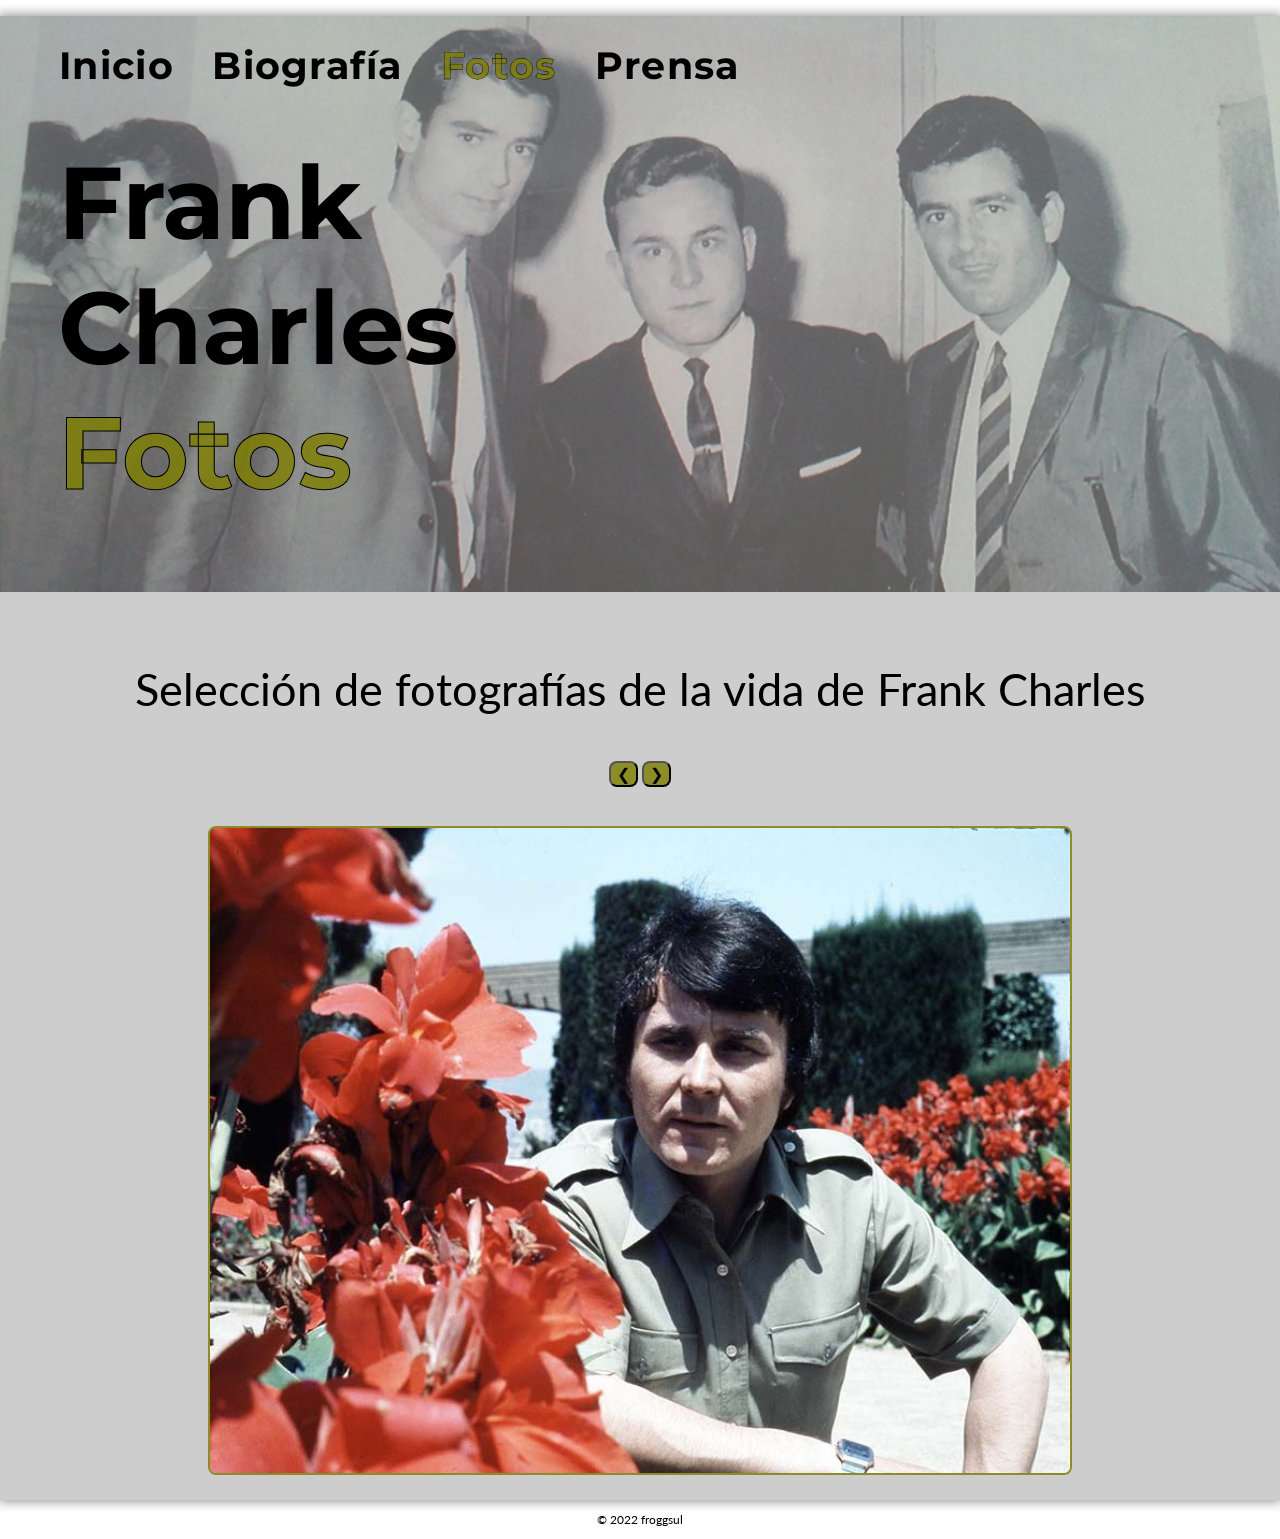
<file: fotos.html>
<!DOCTYPE HTML>
<html lang="en">

<head>
    <title>Frank Charles Website</title>
    <link rel="stylesheet" href="css/estilo.css" type="text/css" />
    <link rel="stylesheet" href="https://cdnjs.cloudflare.com/ajax/libs/font-awesome/4.7.0/css/font-awesome.min.css">
    <script src="js/myScript.js"></script>
    <meta charset="utf-8" />
    <meta name="viewport" content="width=device-width, initial-scale=1, maximum-scale=2" />
    <meta name="description" content="Sitio Web de Frank Charles" />
</head>

<body onload="plusDivs(1)">
    <div id="container">
        <header>
            <nav id="top-menu-nav" class="top-menu">
                <ul>
                    <li><a href="index.html" >Inicio</a></li>
                    <li><a href="bio.html">Biografía</a></li>
                    <li class="active">Fotos</li>
                    <li><a href="press.html">Prensa</a></li>
                </ul>
            </nav>
        </header>
        <article class="fotos">
            <h1 class="frank">Frank<br> Charles<br><span class="titol">Fotos</span></h1>
        </article>
        <main id="fotos">
           <p>Selección de fotografías de la vida de Frank Charles</p>
            <div class="buttons">
                <button class="button_left" onclick="plusDivs(-1)">&#10094;</button>
                <button class="button_right" onclick="plusDivs(1)">&#10095;</button>
            </div>
            <div class="slide">
                <img class="mySlides" src="img/imgFotos/vida15.jpg">
                <img class="mySlides" src="img/imgFotos/vida22.jpg">
                <img class="mySlides" src="img/imgFotos/familia4.jpg">
                <img class="mySlides" src="img/imgFotos/familia2.jpg">
                <img class="mySlides" src="img/imgFotos/familia3.jpg">
                <img class="mySlides" src="img/imgFotos/cartellpanorama.jpg">
                <img class="mySlides" src="img/imgFotos/tarradelles1.jpg">
                <img class="mySlides" src="img/imgFotos/tarradelles3.jpg">
                <img class="mySlides" src="img/imgFotos/vida11.jpg">
                <img class="mySlides" src="img/imgFotos/vida5.jpg">
                <img class="mySlides" src="img/imgFotos/vida13.jpg">
                <img class="mySlides" src="img/imgFotos/vida14.jpg">
                <img class="mySlides" src="img/imgFotos/vida21.jpg">
                <img class="mySlides" src="img/imgFotos/vida23.jpg">
                <img class="mySlides" src="img/imgFotos/cartellorquestra.png">
                <img class="mySlides" src="img/imgFotos/vida3.jpg">
                <img class="mySlides" src="img/imgFotos/vida16.jpg">
                <img class="mySlides" src="img/imgFotos/vida17.jpg">
                <img class="mySlides" src="img/imgFotos/vida18.jpg">
                <img class="mySlides" src="img/imgFotos/vida4.jpg">
                <img class="mySlides" src="img/imgFotos/vida7.jpg">
                <img class="mySlides" src="img/imgFotos/vida8.jpg">
                <img class="mySlides" src="img/imgFotos/estudi1.jpg">
                <img class="mySlides" src="img/imgFotos/vida2.jpg">
                <img class="mySlides" src="img/imgFotos/vida10.jpg">
                <img class="mySlides" src="img/imgFotos/estudi2.jpg">
                <img class="mySlides" src="img/imgFotos/vida19.jpg">
                <img class="mySlides" src="img/imgFotos/vida20.jpg">
                <img class="mySlides" src="img/imgFotos/vida12.jpg">
                <img class="mySlides" src="img/imgFotos/vida24.jpg">
                <img class="mySlides" src="img/imgFotos/estudi3.jpg">
                <img class="mySlides" src="img/imgFotos/toni1.jpg">
                <img class="mySlides" src="img/imgFotos/toni3.jpg">
            </div>
        </main>
         <footer>
            <p>&copy; 2022 froggsul</p>
    </footer>
    </div>
</body>
</html>
</file>
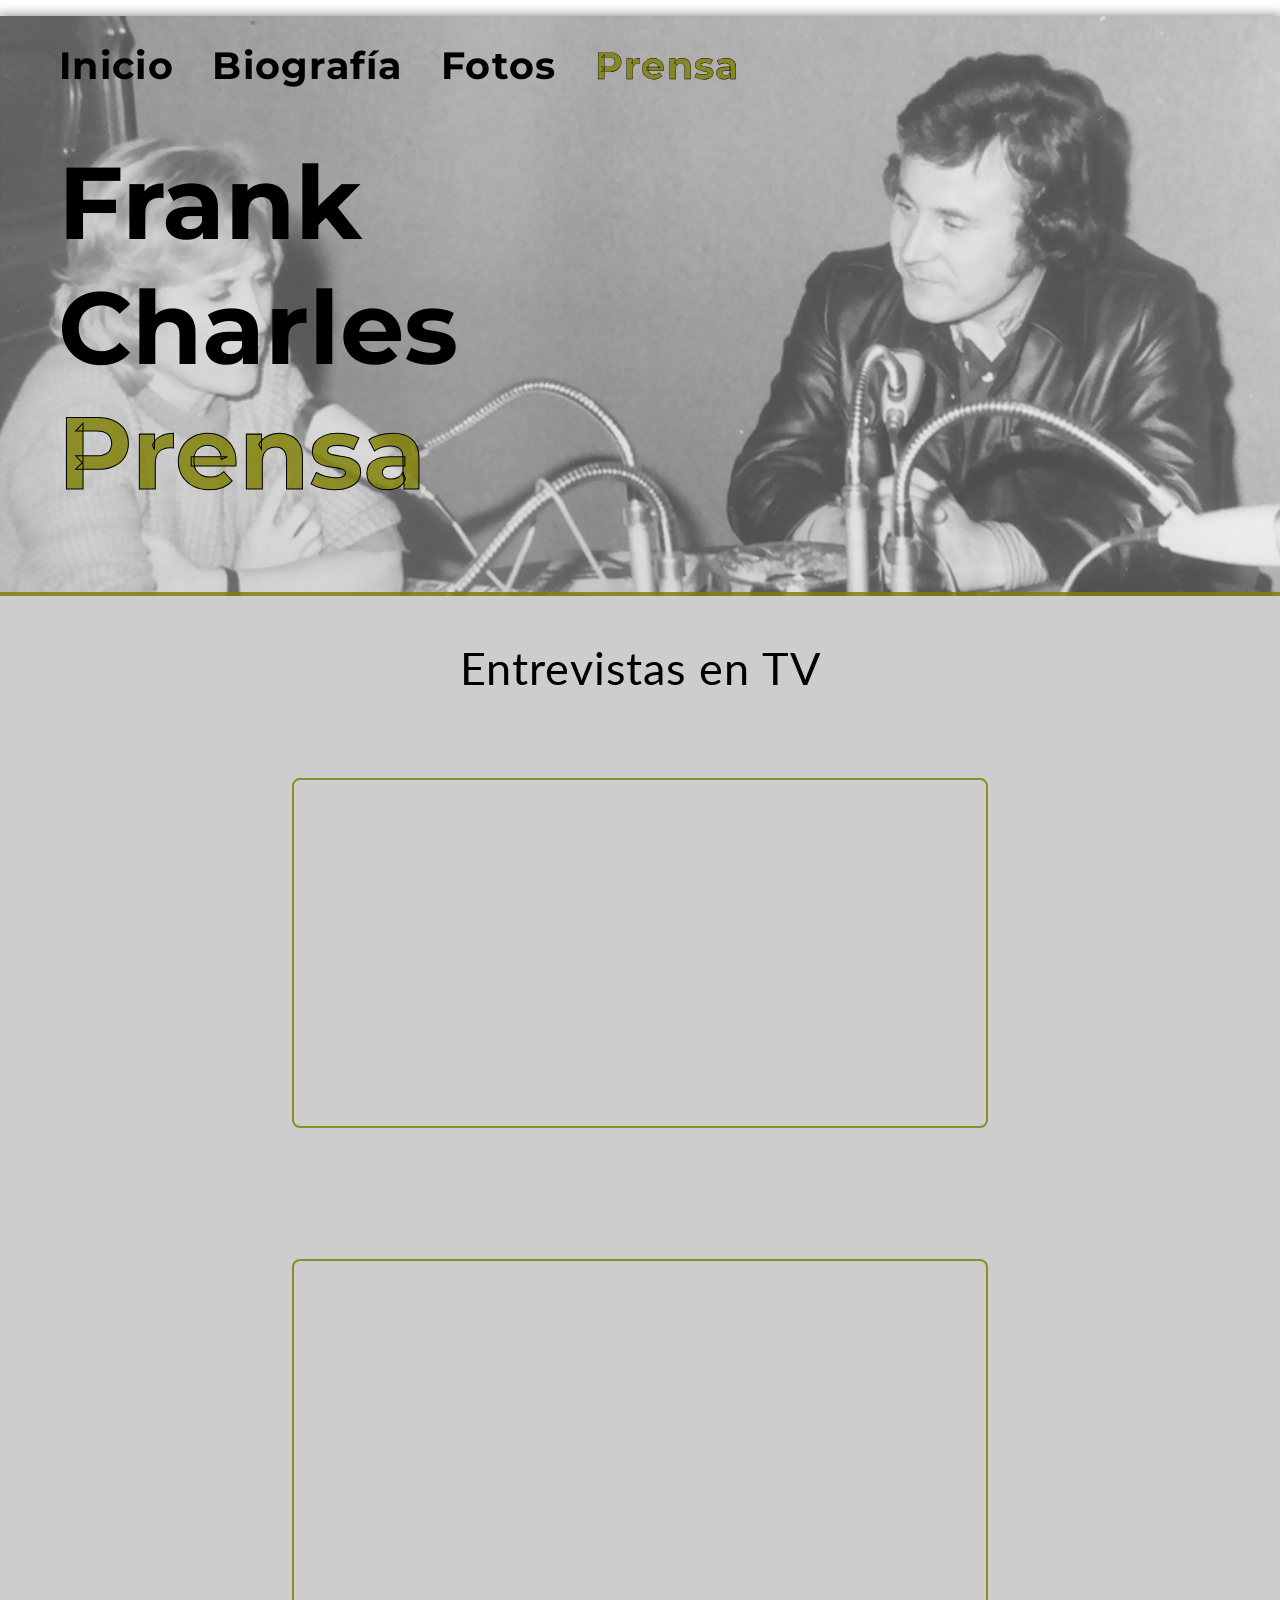
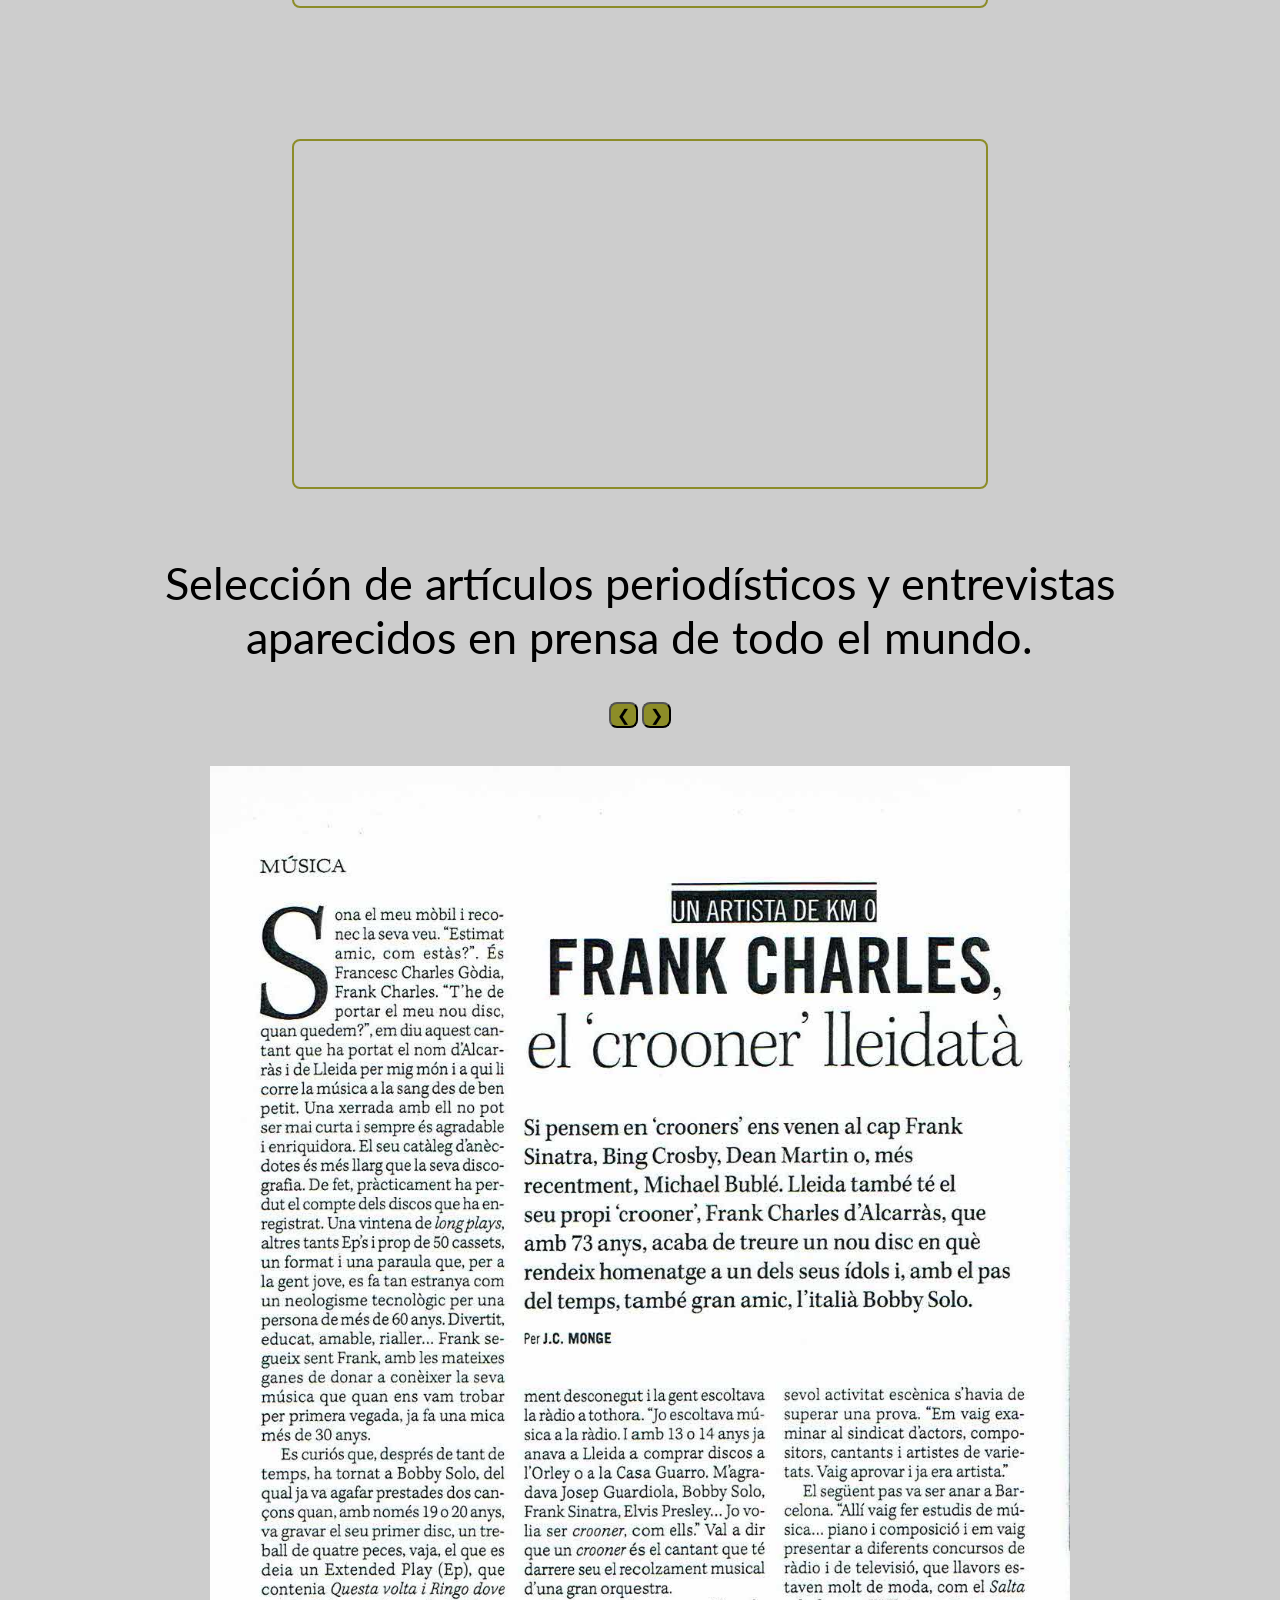
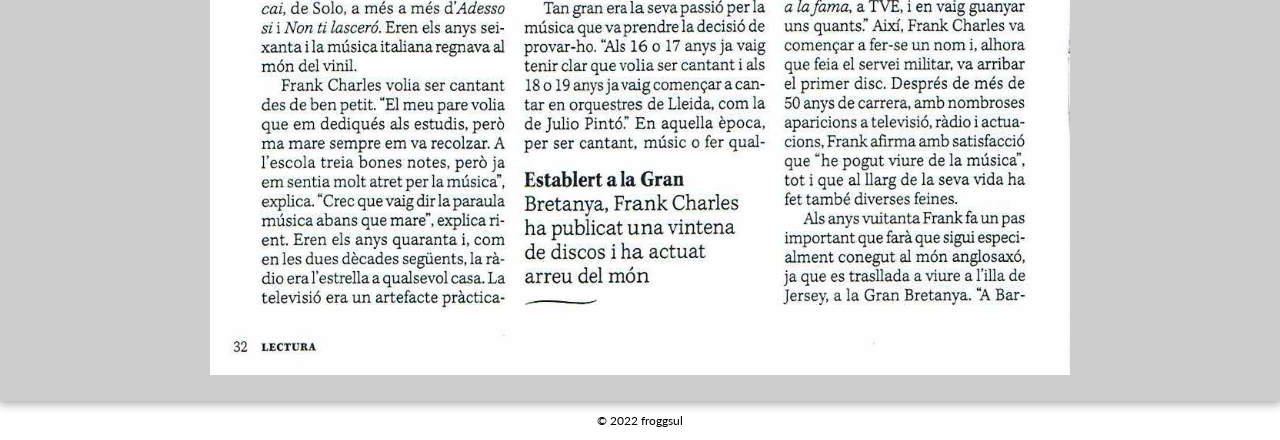
<file: press.html>
<!DOCTYPE HTML>
<html lang="en">

<head>
    <title>Frank Charles Website</title>
    <link rel="stylesheet" href="css/estilo.css" type="text/css" />
    <link rel="stylesheet" href="https://cdnjs.cloudflare.com/ajax/libs/font-awesome/4.7.0/css/font-awesome.min.css">
    <script src="js/myScript.js"></script>
    <meta charset="utf-8" />
    <meta name="viewport" content="width=device-width, initial-scale=1, maximum-scale=2" />
    <meta name="description" content="Sitio Web de Frank Charles" />
</head>

<body onload="plusDivs(1)">
    <div id="container">
        <header>
            <nav id="top-menu-nav" class="top-menu">
                <ul>
                    <li><a href="index.html" >Inicio</a></li>
                    <li><a href="bio.html">Biografía</a></li>
                    <li><a href="fotos.html">Fotos</a></li>
                    <li class="active">Prensa</li>
                </ul>
            </nav>
        </header>
        <article class="premsa">
            <h1 class="frank">Frank<br> Charles<br><span class="titol">Prensa</span></h1>
        </article>
    <main id="prensa">
          <div class="entrevistes">
                <a href="https://www.youtube.com/channel/UCJLZ4V__THVKMV0zpkLMc7w" title="Ir al canal de Frank Charles en Youtube">Entrevistas en TV</a>
                <div class="youtubeEnt">
                    <iframe src="https://www.youtube.com/embed/OM_8r3fKSuk" frameborder="0" allow="accelerometer; autoplay; encrypted-media; gyroscope; picture-in-picture" allowfullscreen></iframe>
                </div>
                <div class="youtubeEnt">
                    <iframe src="https://www.youtube.com/embed/bfWllZGrzak" frameborder="0" allow="accelerometer; autoplay; encrypted-media; gyroscope; picture-in-picture" allowfullscreen></iframe>
                </div>
                <div class="youtubeEnt">
                    <iframe src="https://www.youtube.com/embed/FdILRFXKGTk" frameborder="0" allow="accelerometer; autoplay; encrypted-media; gyroscope; picture-in-picture" allowfullscreen></iframe>
                </div>
            </div>
           <p class="intro_prensa">Selección de artículos periodísticos y entrevistas aparecidos en prensa de todo el mundo.</p>
            <div class="buttons">
                <button class="button_left" onclick="plusDivs(-1)">&#10094;</button>
                <button class="button_right" onclick="plusDivs(1)">&#10095;</button>
            </div>
            <div class="slide">
                <img class="mySlides" src="img/imgPrensa/diari_lleidaact01.jpg">
                <img class="mySlides" src="img/imgPrensa/diari_lleidaact02.jpg">
                <img class="mySlides" src="img/imgPrensa/diari_alcarras.jpg">
                <img class="mySlides" src="img/imgPrensa/diari_cdbarca.jpg">
                <img class="mySlides" src="img/imgPrensa/diari_himneandorra.jpg">
                <img class="mySlides" src="img/imgPrensa/diari_jerseyEn2.jpg">
                <img class="mySlides" src="img/imgPrensa/diari_nov2010laroja.jpg">
                <img class="mySlides" src="img/imgPrensa/diari_olimpicreus.jpg">
                <img class="mySlides" src="img/imgPrensa/diari_revista1.jpg">
                <img class="mySlides" src="img/imgPrensa/diari_revista2.jpg">
                <img class="mySlides" src="img/imgPrensa/diari_revista3.jpg">
                <img class="mySlides" src="img/imgPrensa/diari_revista4.jpg">
                <img class="mySlides" src="img/imgPrensa/diari_seleccio.jpg">
                <img class="mySlides" src="img/imgPrensa/diari_songsfromtheheart.jpg">
                <img class="mySlides" src="img/imgPrensa/diari_viatgeCat.jpg">
                <img class="mySlides" src="img/imgPrensa/diari_xarxa1.jpg">
            </div>
    </main>
     <footer>
            <p>&copy; 2022 froggsul</p>
    </footer>
    </div>
</body>
</html>
</file>
<file: css/estilo.css>
/*CSS Document Frank Charles*/
/*Importar fonts*/

@import url('https://fonts.googleapis.com/css?family=Lato|Montserrat|Open+Sans');

/***********************************Estils generals***************************************/

html {
    overflow-y: scroll;
    font-family: 'Lato', 'Montserrat', 'Open Sans', sans-serif;
    font-size: 16px;
    word-wrap: break-word;
}

body {
    width: 100%;
    min-width: 320px;
    font-family: lato;
    margin: 0 auto;

}

/***********************************Estils del header*************************************/

header {
    width: 100%;
    font-family: Montserrat;
}

header li {
    display: block;
}

header a {
    text-decoration: none;
    color: black;
    font-size: 3vw;
    letter-spacing: 0.1vw;
    font-weight: bold;
    float: left;
    margin: 2vw 1.5vw 4vw 1.5vw;
}

header a:hover {
    background-color:rgba(127, 127, 5, 0.400) ;
    -webkit-box-shadow: 0px 0px 10px 2px rgba(102, 102, 102, 0.65);
    -moz-box-shadow: 0px 0px 10px 2px rgba(102, 102, 102, 0.65);
    box-shadow: 0px 0px 10px 2px rgba(102, 102, 102, 0.65);
    margin-right: 1.5vw;
    margin-bottom: 0.8vw;
    /*border: 0.2vw solid rgba(127, 127, 5, 0.822);*/
    border-radius: 8px;
}

.active {
    color: rgba(127, 127, 5, 0.822);
    text-decoration: none;
    font-size: 3vw;
    letter-spacing: 0.1vw;
    font-weight: bold;
    float: left;
    margin: 2vw 1.5vw 4vw 1.5vw;
    -webkit-text-stroke: 0.03vw black;
}

@media (max-width: 480px){
    header a {
        font-size: 4.5vw;
    }
    .active {
        font-size: 4.5vw;
    }
    
}

/***********************************Estils de l'article Home***********************************/

#container {
    margin: 0 auto;
    -webkit-box-shadow: 0px 0px 10px 2px rgba(102, 102, 102, 0.65);
    -moz-box-shadow: 0px 0px 10px 2px rgba(102, 102, 102, 0.65);
    box-shadow: 0px 0px 10px 2px rgba(102, 102, 102, 0.65);
}

.presentacio {
    height: 70vw;
    width: 100%;
    background-image: url("../img/bio_bn2.jpg");
    background-color: rgba(212, 185, 215, 0.15);
    background-size: cover;
    background-position: left;
    background-repeat: no-repeat;
}

.frank {
    font-family: Montserrat;
    font-weight: bolder;
    font-size: 8vw;
    margin-left: 4.5vw;
    clear: both;
}

.titol {
    color: rgba(127, 127, 5, 0.822);
    -webkit-text-stroke: 0.08vw black;
}

.home-title {
    font-size: 1.8vw;
    letter-spacing: 1px;
    text-indent: 2vw;
    text-align: left;
    color: rgba(127, 127, 5);
    margin-left: 5vw;
}
.home-title-litle {
    display: none;
    font-size: 7.5vw;
    margin-left: 5vw;
    color: rgba(127, 127, 5);
}

@media (max-width: 480px){
    .home-title {
        display: none;
    }
    .home-title-litle {
        display: block;   
    }
}

.music a {
    background-color: #000000;
    display: block;
    color: white;
    text-decoration: none;
    padding: 1.5vw;
    text-align: center;
    font-size: 3vw;
    letter-spacing: 1px;
    border-top: 2px solid rgba(127, 127, 5, 0.822);
}

.youtubediv {
    background-image: url("../img/youtubePic.jpg");
    background-size: 100%;
}

.youtubediv a {
    margin-bottom: 2.5vw;
}

.youtubediv a:hover {
    color: rgba(127, 127, 5, 0.822);
}

@media (max-width: 480px){
    .youtubediv {
        background-image: none;
        background-color:rgba( 193, 193, 193, 0.798 );
        background-size: 100%;
    }
}

.youtube {
    text-align: center;
    padding: 3vw;
}

.youtube iframe,
.youtube object,
.youtube embed {
    width: 50%;
    height: 27vw;
    margin: auto;
    border: 2px solid rgba(127, 127, 5, 0.822);
    border-radius: 8px;
}

@media (max-width: 480px){
    .youtube iframe,
    .youtube object,
    .youtube embed {
    width: 85%;
    height: 45vw;
    margin: auto;
    margin-top: 2vh;
    border: 2px solid rgba(127, 127, 5, 0.822);
    border-radius: 8px;
    }
}

.spotifydiv {
    background-image: url("../img/spotifyPic.jpg");
    background-size: 100%;
}

.spotifydiv a:hover {
    color: rgba(127, 127, 5, 0.822);
}

.spotify {
    text-align: center;
    padding: 3vw;
}

.spotify iframe,
.spotify object,
.spotify embed {
    width: 45%;
    height: 30vw;
    margin: 2vw;
    border: 2px solid rgba(127, 127, 5, 0.822);
    border-radius: 8px;
}

@media (max-width: 480px){
    .spotify iframe,
    .spotify object,
    .spotify embed {
        width: 70%;
        height: 40vw;
        margin: 2vw;
        border: 2px solid rgba(127, 127, 5, 0.822);
        border-radius: 8px;
    }
} 

.media {
    background-color: rgba(127, 127, 5, 0.822);
    display: flex;
    align-content: center;
}


.also {
    text-align: center;
    background-color: black;
    color: white;
    margin: 0;
    font-size: 3vw;
    letter-spacing: 1px;
    padding: 1.5vw;
    border-top: 2px solid rgba(127, 127, 5, 0.822);
}

.media a {
    height: 5.5vw;
    margin: 1vw auto;
    border-radius: 8px;
}

.media img {
    width: 16vw;
    background-color: white;
}

/***********************************Estils de l'article Bio*******************************/

.biografia {
    height: 45vw;
    width: 100%;
    background-image: url("../img/bioPic.jpg");
    background-color: rgba(212, 185, 215, 0.15);
    background-size: cover;
    background-repeat: no-repeat;
    border-bottom: 4px solid rgba(127, 127, 5, 0.822);
}

#biografia,
#fotos,
#prensa {
    padding: 2vw;
    background-color: rgba( 193, 193, 193, 0.798 );
}

#biografia h2 {
    text-align: center;
    margin-top: 5vw;
    font-size: 4vw;
}

#biografia p {
    font-size: 1.5vw;
    text-indent: 3%;
    width: 70%;
    margin: auto;
    margin-top: 3vh;
    margin-bottom: 3vh;
    text-align: justify;
}

@media (max-width: 480px){
    #biografia p {
        font-size: 4.5vw;
        width: 80%;
    }
}

#biografia > .youtubeEnt {
    padding: 0;
}

.fotoBio {
    display: block;
    margin: auto;
    margin-top: 2vw;
    margin-bottom: 2vw;
    width: 50%;
    border: 2px solid rgba(127, 127, 5, 0.822);
    border-radius: 8px;
}

@media (max-width: 480px){
    .fotoBio {
        width: 70%;   
    }
}

/***********************************Estils de l'article Prensa****************************/

.premsa {
    height: 45vw;
    width: 100%;
    background-image: url("../img/prensaPic.jpg");
    background-color: rgba(212, 185, 215, 0.15);
    background-size: cover;
    background-repeat: no-repeat;
    border-bottom: 4px solid rgba(127, 127, 5, 0.822);
}

#prensa a{
    display: block;
    color: black;
    text-decoration: none;
    padding: 1.5vw;
    text-align: center;
    font-size: 3.5vw;
    letter-spacing: 1px;
}

#prensa p {
    text-align: center;
    margin-bottom: 3vw;
    font-size: 3.5vw;
    width: 80%;
    margin: auto;
    margin-bottom: 3vw;
}

.youtubeEnt {
    text-align: center;
    padding: 3vw;
}

.youtubeEnt iframe,
.youtubeEnt object,
.youtubeEnt embed {
    width: 60%;
    height: 27vw;
    margin: 2vw;
    border: 2px solid rgba(127, 127, 5, 0.822);
    border-radius: 8px;
}

@media (max-width: 480px){
    .youtubeEnt iframe,
    .youtubeEnt object,
    .youtubeEnt embed {
    width: 85%;
    height: 45vw;
    margin: 2vw;
    border: 2px solid rgba(127, 127, 5, 0.822);
    border-radius: 8px;
    }
}

.buttons {
    text-align: center;
    margin-bottom: 3vw;
}

.mySlides {
    display: none;
    margin: auto;
    width: 70%;
}
    
@media (max-width: 480px){
    .mySlides {
        display: none;
        margin: auto;
        width: 80%;
    }
}

button,
html [type=button] {
    font: inherit;
    margin: auto;
    overflow: visible;
    text-transform: none;
    -webkit-appearance: button;
    background-color: rgba(127, 127, 5, 0.822);
    border-radius: 8px;
}

/***********************************Estils de l'article Fotos****************************/

.fotos {
    height: 45vw;
    width: 100%;
    background-image: url("../img/fotosPic.jpg");
    background-color: rgba(212, 185, 215, 0.15);
    background-size: cover;
    background-repeat: no-repeat;
    border-bottom: 4px solid rgba(127, 127, 5, 0.822);
    border: 0px;
}
#fotos p {
    text-align: center;
    font-size: 3.5vw;
}
#fotos > .slide > .mySlides {
    border: 2px solid rgba(127, 127, 5, 0.822);
    border-radius: 8px;
}
/***********************************Estils del footer*************************************/

footer {
    float: left;
    width: 100%;
    font-size: 12px;
    text-align: center;
}
</file>
